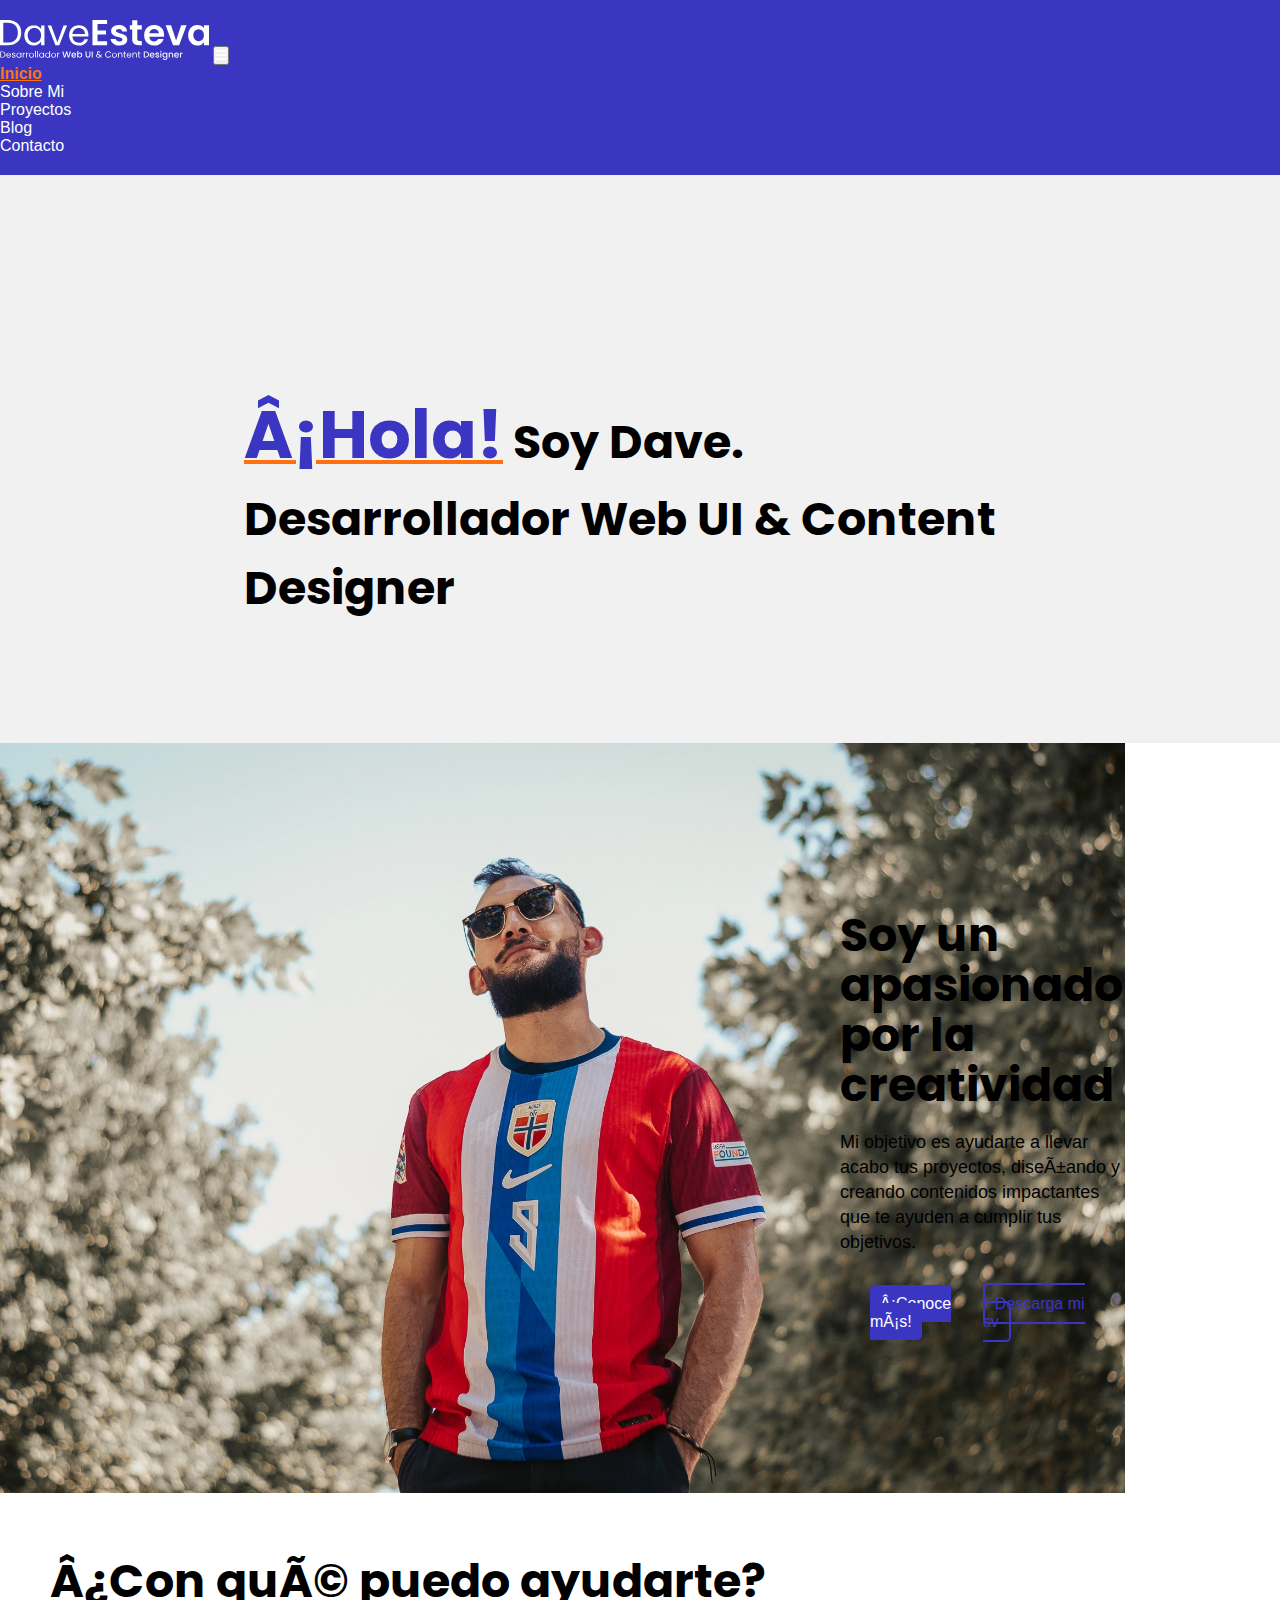
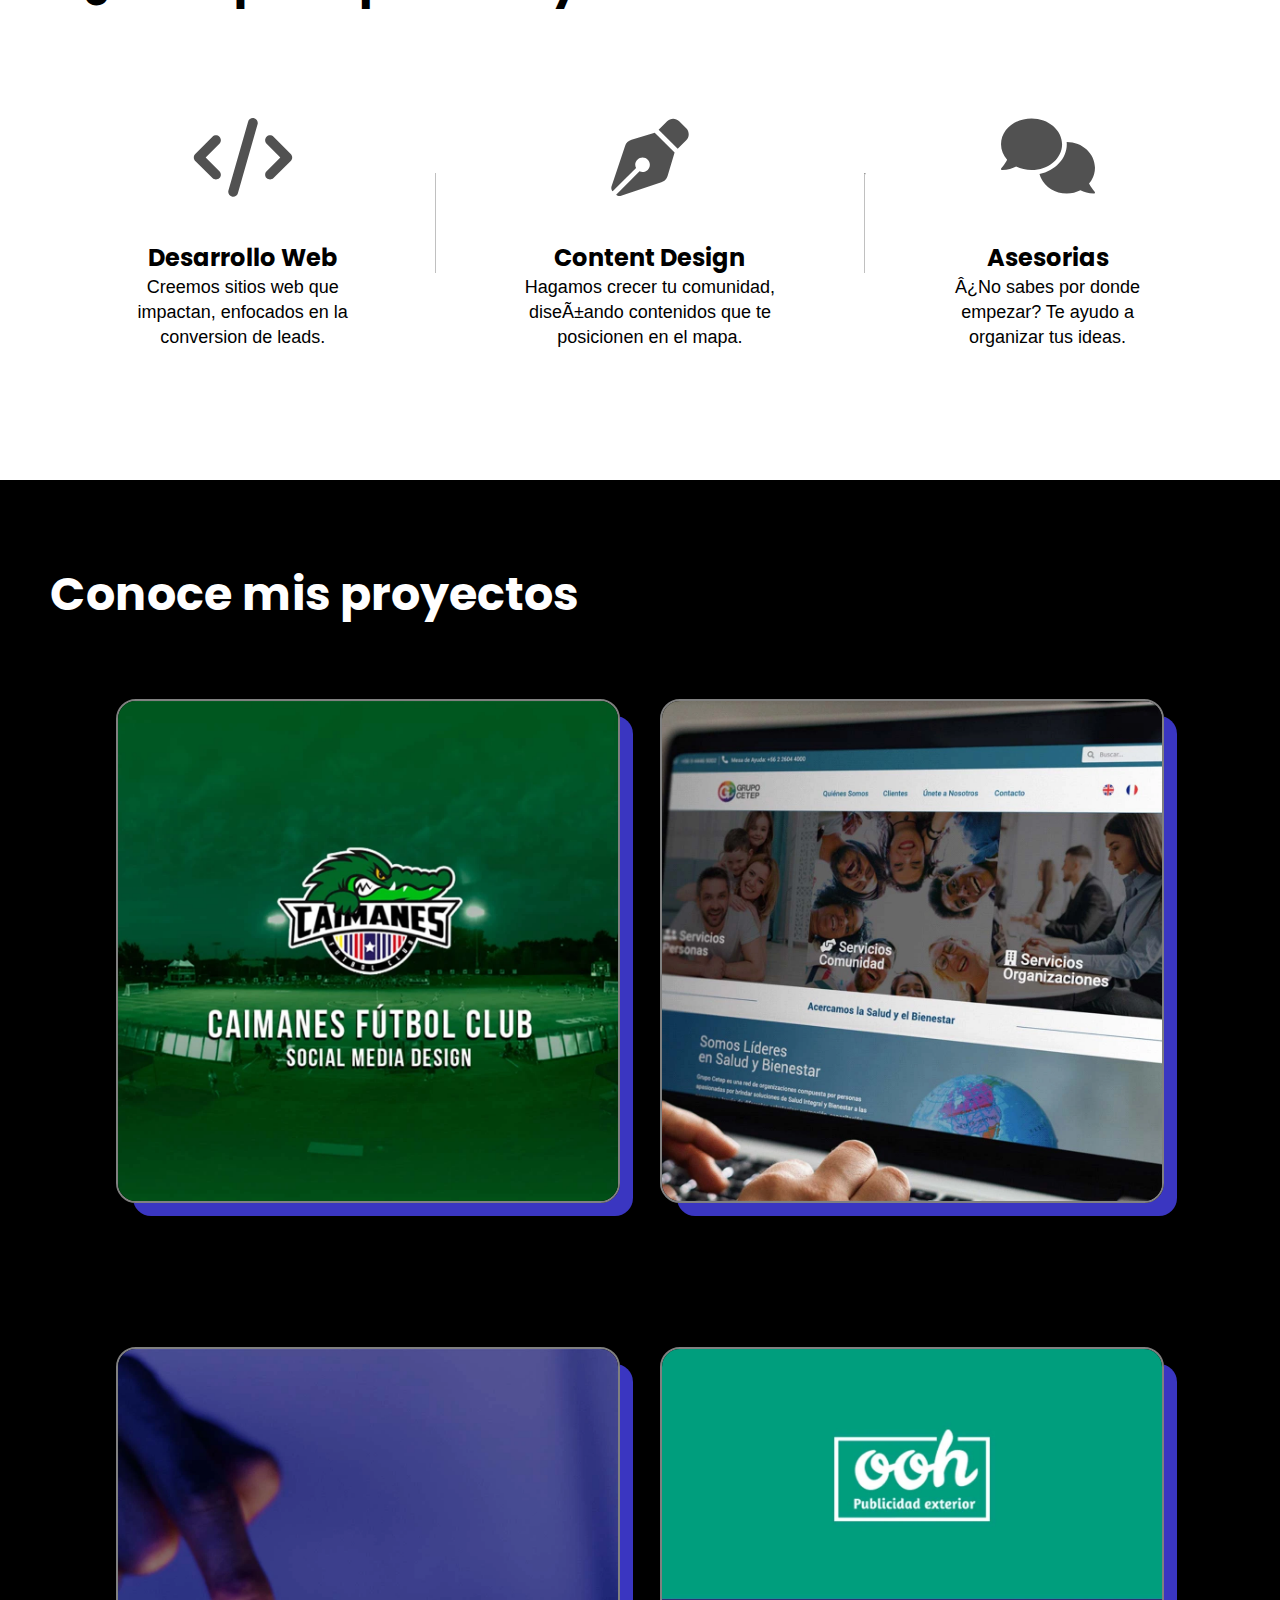
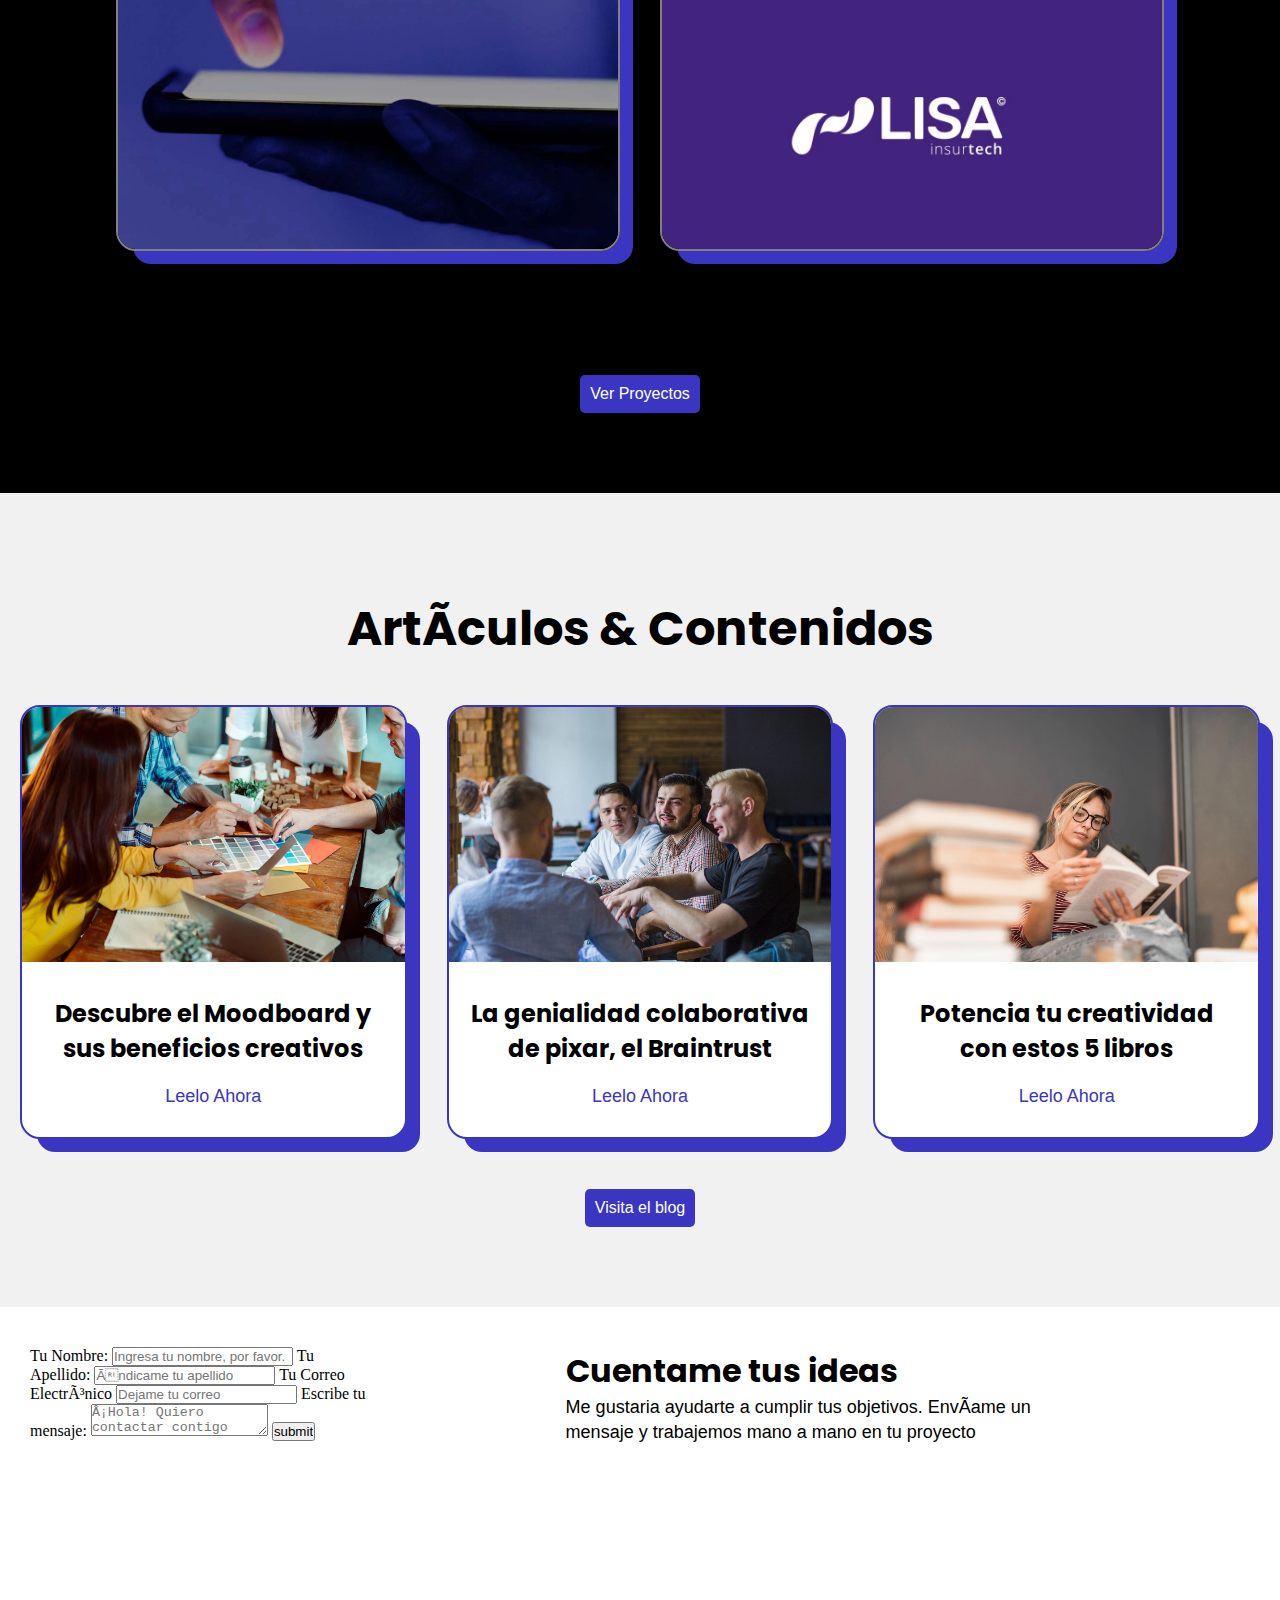
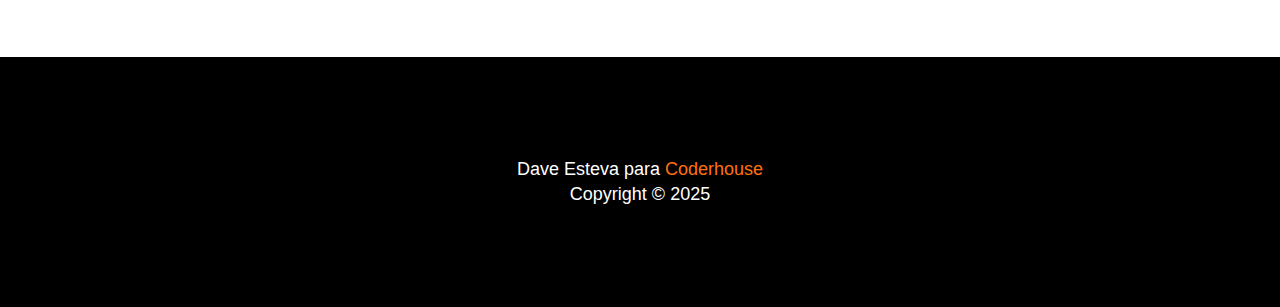
<file: index.html>
<!DOCTYPE html>
<html>
    <head>
        <meta charset="">
        <meta name="viewport" content="width=device-width, initial-scale:=1.0" >

        <!--CSS Styles-->
        <link rel="stylesheet" href="css/styles.css">

        <!--Google Fonts-->

        <!--Poppins, Nunito, Roboto-->
            <style>
                @import url('https://fonts.googleapis.com/css2?family=Nunito:ital,wght@0,200..1000;1,200..1000&family=Poppins:ital,wght@0,100;0,200;0,300;0,400;0,500;0,600;0,700;0,800;0,900;1,100;1,200;1,300;1,400;1,500;1,600;1,700;1,800;1,900&family=Roboto:ital,wght@0,100..900;1,100..900&display=swap');
            </style>


         <!--Bootstrap CDN-->   
        <link href="https://cdn.jsdelivr.net/npm/bootstrap@5.3.5/dist/css/bootstrap.min.css" rel="stylesheet" integrity="sha384-SgOJa3DmI69IUzQ2PVdRZhwQ+dy64/BUtbMJw1MZ8t5HZApcHrRKUc4W0kG879m7" crossorigin="anonymous">
        <link rel="stylesheet" href="https://cdnjs.cloudflare.com/ajax/libs/font-awesome/6.7.2/css/all.min.css">
        <title>Dave Esteva | Desarrollador Web UI & Content Designer</title>
    </head>

    <body>

         <!--Header Section-->

        <header id="header">
            <nav class="navbar navbar-expand-lg header--menu__principal fixed-top">
                <div class="container">
                  <a class="navbar-brand" href="#"><img alt="logo del sitio web" src="icons/02_Logo-Sitio Web_Blanco.svg" height="40px;"></a>
                  <button class="navbar-toggler" type="button" data-bs-toggle="collapse" data-bs-target="#navbarNav" aria-controls="navbarNav" aria-expanded="false" aria-label="Toggle navigation">
                    <!--<span class="navbar-toggler-icon"></span>--><i class="fa-solid fa-bars" style="color: white;"></i>
                  </button>
                  <div class="collapse navbar-collapse justify-content-end" id="navbarNav">
                    <ul class="navbar-nav">
                      <li class="nav-item">
                        <a class="nav-link active" aria-current="page" href="#">Inicio</a>
                      </li>
                      <li class="nav-item">
                        <a class="nav-link" href="pages/about.html">Sobre Mi</a>
                      </li>
                      <li class="nav-item">
                        <a class="nav-link" href="pages/proyectos.html">Proyectos</a>
                      </li>
                      <li class="nav-item">
                        <a class="nav-link" href="pages/blog.html">Blog</a>
                      </li>
                      <li class="nav-item">
                        <a class="nav-link" href="pages/contacto.html">Contacto</a>
                      </li>
                    </ul>
                  </div>
                </div>
              </nav>
        </header>

        <!--Main Section-->

        <main id="main">

         <!--Este es el hero del sitio web-->
         <section id="hero" class="hero-section">
            <h1 class="hero-title">
                <span style="color: #3A36C1; text-decoration: underline; text-decoration-thickness: 4px; font-size: 67px; text-decoration-color: #FF7110;">¡Hola!</span> Soy Dave. 
                <br>
                <span>Desarrollador Web UI & Content Designer</span>
            </h1>
        </section>
        
        <!--Esta es la section About-->

        <section id="about" class="about-section">

            <div class="about-container">
                <!--Contenedor Izquierdo -->
                <div class="left-row-container">
                    <img alt="imagen-david" src="images/00_home-01.webp">
                </div>


                <!--contenedor derecho-->
                <div class="right-row-container">
                    <div class="about-heading"> <h2>Soy un apasionado por la creatividad</h2></div>
                    <div class="about-description"><p>Mi objetivo es ayudarte a llevar acabo tus proyectos, diseñando y creando contenidos impactantes que te ayuden a cumplir tus objetivos.</p></div>

                    
                    <div class="about-button-container">                   
                        <div class="about-button-box">
                            <a id="button" class="primary-button" href="pages/about.html">¡Conoce más!</a>
                        </div>

                        <div class="cv-button-box">
                            <a id="button" class="secondary-button" href="https://drive.google.com/file/d/1M4MjI8285Z6QHwOpfR_gMHdS0HtygoNx/view?usp=sharing" target="_blank">Descarga mi cv</a>
                        </div>
                    </div>
                </div>

            </div>

        </section>

        <!--Esta es la section de servicios-->

        <section id="services" class="services-section">

            <div class="services-heading"><h2>¿Con qué puedo ayudarte?</h2></div>

            <div class="services-container">
                
                <!--Servicio #01-->
                <div class="services-box">
                    <!--Icono del Servicio-->
                    <img alt="icono-desarrollo" src="icons/servicios_iconos-desarrollo.svg">
                    <!--Titulo de Servicio-->
                    <h3>Desarrollo Web</h3>
                    <!--Descripcion del Servicio-->
                    <p>Creemos sitios web que impactan, enfocados en la conversion de leads.</p>
                </div>

                <div id="vertical-divider"></div>

                <!--Servicio #02-->
                <div class="services-box">
                     <!--Icono del Servicio-->
                    <img alt="icono-diseño" src="icons/servicios_iconos-diseno.svg">
                    <!--Titulo de Servicio-->
                    <h3>Content Design</h3>
                    <!--Descripcion del Servicio-->
                    <p>Hagamos crecer tu comunidad, diseñando contenidos que te posicionen en el mapa.</p>
                </div>

                <div id="vertical-divider"><hr class="solid"></div>

                 <!--Servicio #03-->
                <div class="services-box">
                    <!--Icono del Servicio-->
                    <img alt="icono-asesorias" src="icons/servicios_iconos-asesorias.svg">
                    <!--Titulo de Servicio-->
                    <h3>Asesorias</h3>
                    <!--Descripcion del Servicio-->
                    <p>¿No sabes por donde empezar? Te ayudo a organizar tus ideas.</p>
                </div>
            </div>
        
        </section>

        <!--Esta es la section de Proyectos-->

        <section id="projects" class="projects-section">

            <div class="projects-heading"><h2>Conoce mis proyectos</h2></div>
            

            <div class="projects-container">
                <!--Proyecto #01-->

                <div class="projects-container-image">
                    <a href="https://www.behance.net/gallery/102413333/Diseno-Web-Grupo-CETEP" target="_blank"> <img alt="proyecto-caimanes" src="images/00_Portafolio-Caimanes.webp" class="projects-image"></a>
                </div>

                <!--Proyecto #02-->
                <div class="projects-container-image">
                    <a href="https://www.behance.net/gallery/102413333/Diseno-Web-Grupo-CETEP" target="_blank"> <img alt="proyecto-cetep" src="images/00_Portafolio-CETEP.webp"></a>
                </div>

                <!--Proyecto #03-->
                <div class="projects-container-image">
                    <a href="https://www.behance.net/gallery/158636797/Diseno-de-Social-Media-LISA-Insurtech" target="_blank"><img alt="social media" src="images/00_Portafolio-LISA-Social_Media.webp"></a>
                </div>

                <!--Proyecto #04-->
                <div class="projects-container-image">
                  <a href="https://www.behance.net/gallery/159223961/Publicidad-de-Exteriores-LISA-OOH" target="_blank"><img alt="proyecto-ooh publicidad" src="images/00_Portafolio-LISA-OOH_Publicidad.webp"></a>
                </div>
             </div>

             <div class="projects-button">
                <a class="primary-button" href="pages/proyectos.html">Ver Proyectos</a>
             </div>

        </section>

        <!--Este es el blog del proyecto-->

        <section id="blog" class="blog-section">
            <div class="blog-heading">
               <h2>Artículos & Contenidos</h2>
            </div>

            <!--Contenedor de Cajas de Blog-->

            <div class="blog-box-container">
                <div class="blog-box">
                    <!--Blog Image-->
                    <div class="blog-img"><img alt="blog image 01" src="images/01_Blog-Articulo_01.webp"></div>
                    <!--Blog Title-->                   
                    <div class="blog-article-title"><h3>Descubre el Moodboard y sus beneficios creativos</h3></div> 
                    <!--Blog Link-->
                    <div class="blog-article-link"><a href="#">Leelo Ahora</a></div>
                </div>

                <div class="blog-box">
                    <!--Blog Image-->
                    <div class="blog-img"><img alt="blog image 01" src="images/01_Blog-Articulo_02.webp"></div>
                    <!--Blog Title-->                   
                    <div class="blog-article-title"><h3>La genialidad colaborativa de pixar, el Braintrust</h3></div> 
                    <!--Blog Link-->
                    <div class="blog-article-link"><a href="#">Leelo Ahora</a></div>
                </div>
                
                <div class="blog-box">
                    <!--Blog Image-->
                    <div class="blog-img"><img alt="blog image 01" src="images/01_Blog-Articulo_03.webp"></div>
                    <!--Blog Title-->                   
                    <div class="blog-article-title"><h3>Potencia tu creatividad con estos 5 libros</h3></div> 
                    <!--Blog Link-->
                    <div class="blog-article-link"><a href="#">Leelo Ahora</a></div>
                </div>
            </div>

            <div class="blog-button">
                <a id="button" class="primary-button" href="pages/blog.html">Visita el blog</a>
            </div>
        </section>

        <!--Esta es la seccion de contácto-->

        <section id="contacto">
            <div class="contact-form-section">

                <div class="left-row-container">
                    
                    <div class="form-container">
                    <form action="">
                        <label for="nombre">Tu Nombre:</label>
                        <input type="text" id="nombre" placeholder="Ingresa tu nombre, por favor.">
                        <label for="apellido">Tu Apellido:</label>
                        <input type="text" id=apellido" placeholder="Índicame tu apellido">
                        <label for="correo">Tu Correo Electrónico</label>
                        <input type="email" id="correo" placeholder="Dejame tu correo">
                        <label for="mensaje">Escribe tu mensaje:</label>
                        <textarea id="mensaje" name="mensaje" placeholder="¡Hola! Quiero contactar contigo"></textarea>
                        <input type="submit" value="submit">
                    </form>
                    </div>
                </div>

                <div class="right-row-container">

                    <h2>Cuentame tus ideas</h2>
                    <p>Me gustaria ayudarte a cumplir tus objetivos. Envíame un mensaje y trabajemos mano a mano en tu proyecto</p>
                </div>

            </div>

        </section>
        
        </main>
        <!--Footer Section-->

        <footer id="footer">
            <p>Dave Esteva para <a href="https://coderhouse.cl/" target="_blank">Coderhouse</a>
                <br>
                Copyright &copy 2025
            </p>
        </footer>

        <!--Bootstrap JS-->
        <script src="https://cdn.jsdelivr.net/npm/bootstrap@5.3.5/dist/js/bootstrap.bundle.min.js" integrity="sha384-k6d4wzSIapyDyv1kpU366/PK5hCdSbCRGRCMv+eplOQJWyd1fbcAu9OCUj5zNLiq" crossorigin="anonymous"></script>
    </body>
</html>
</file>
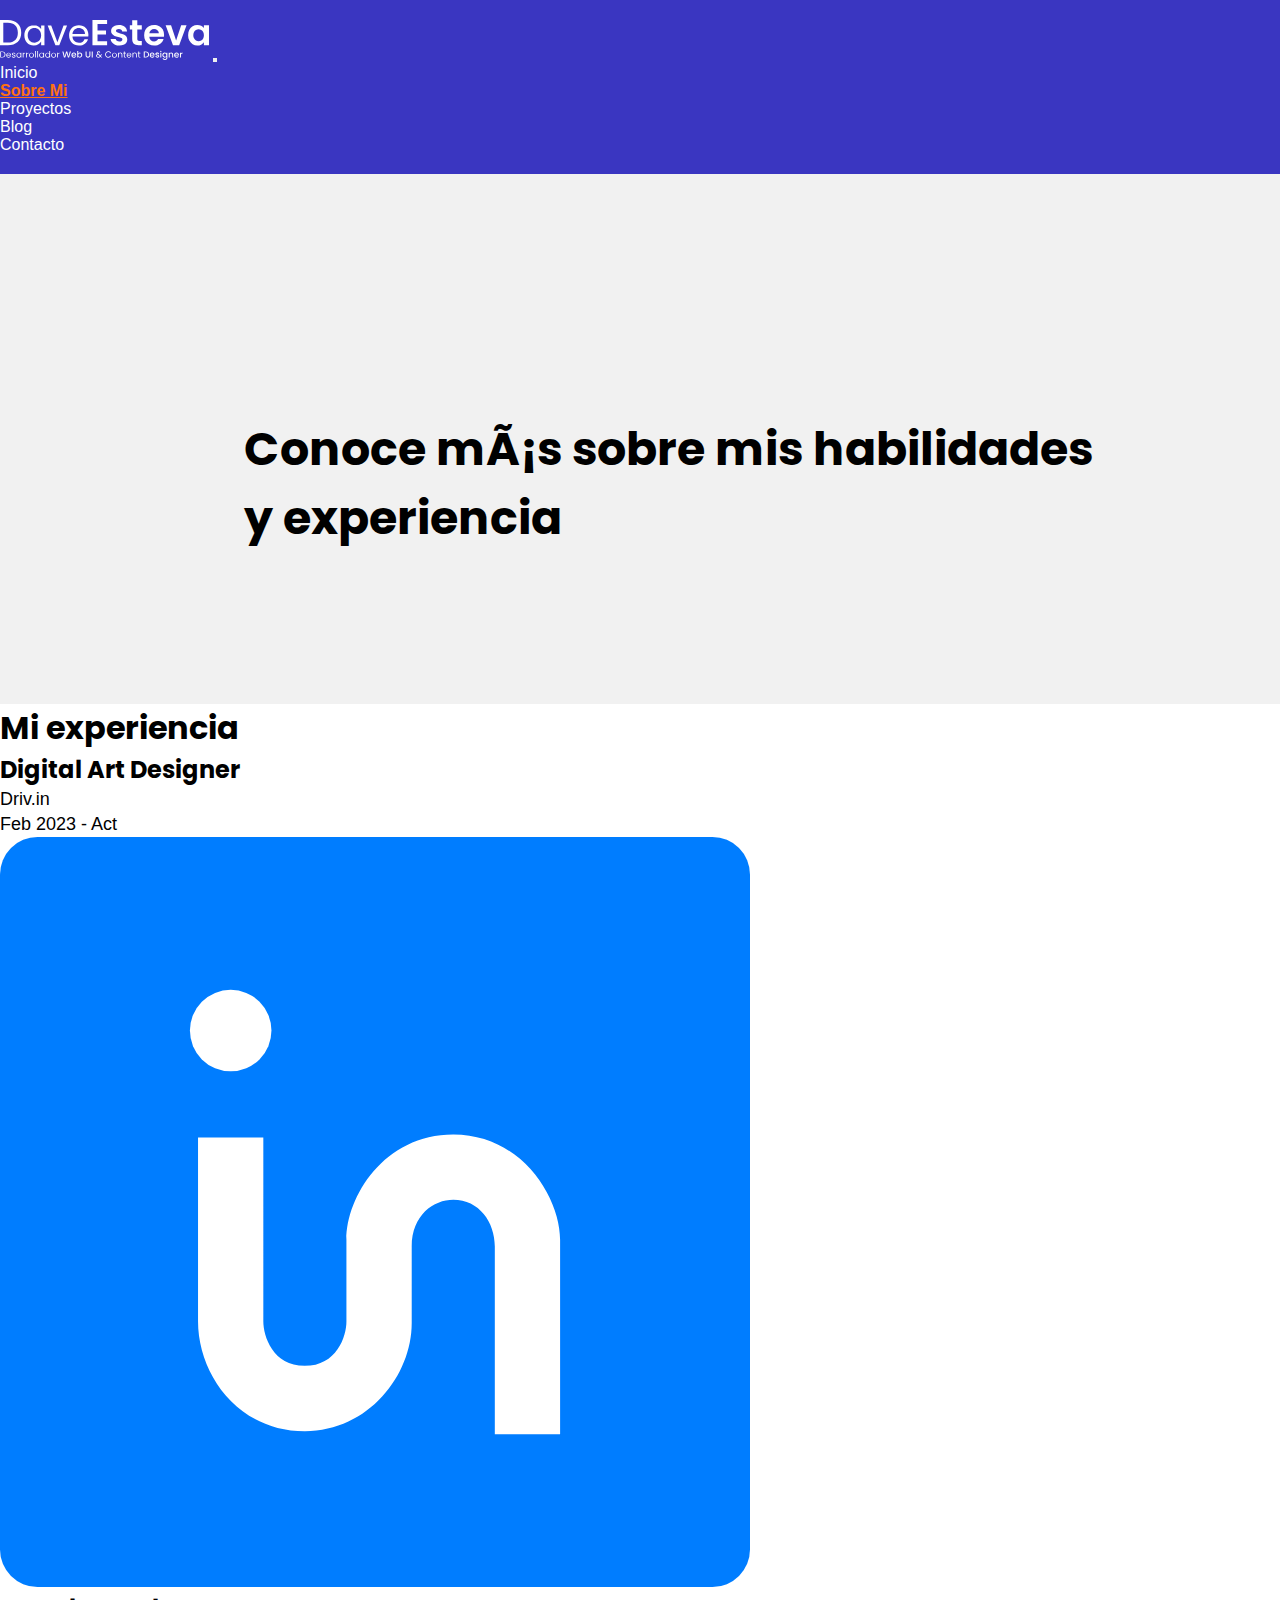
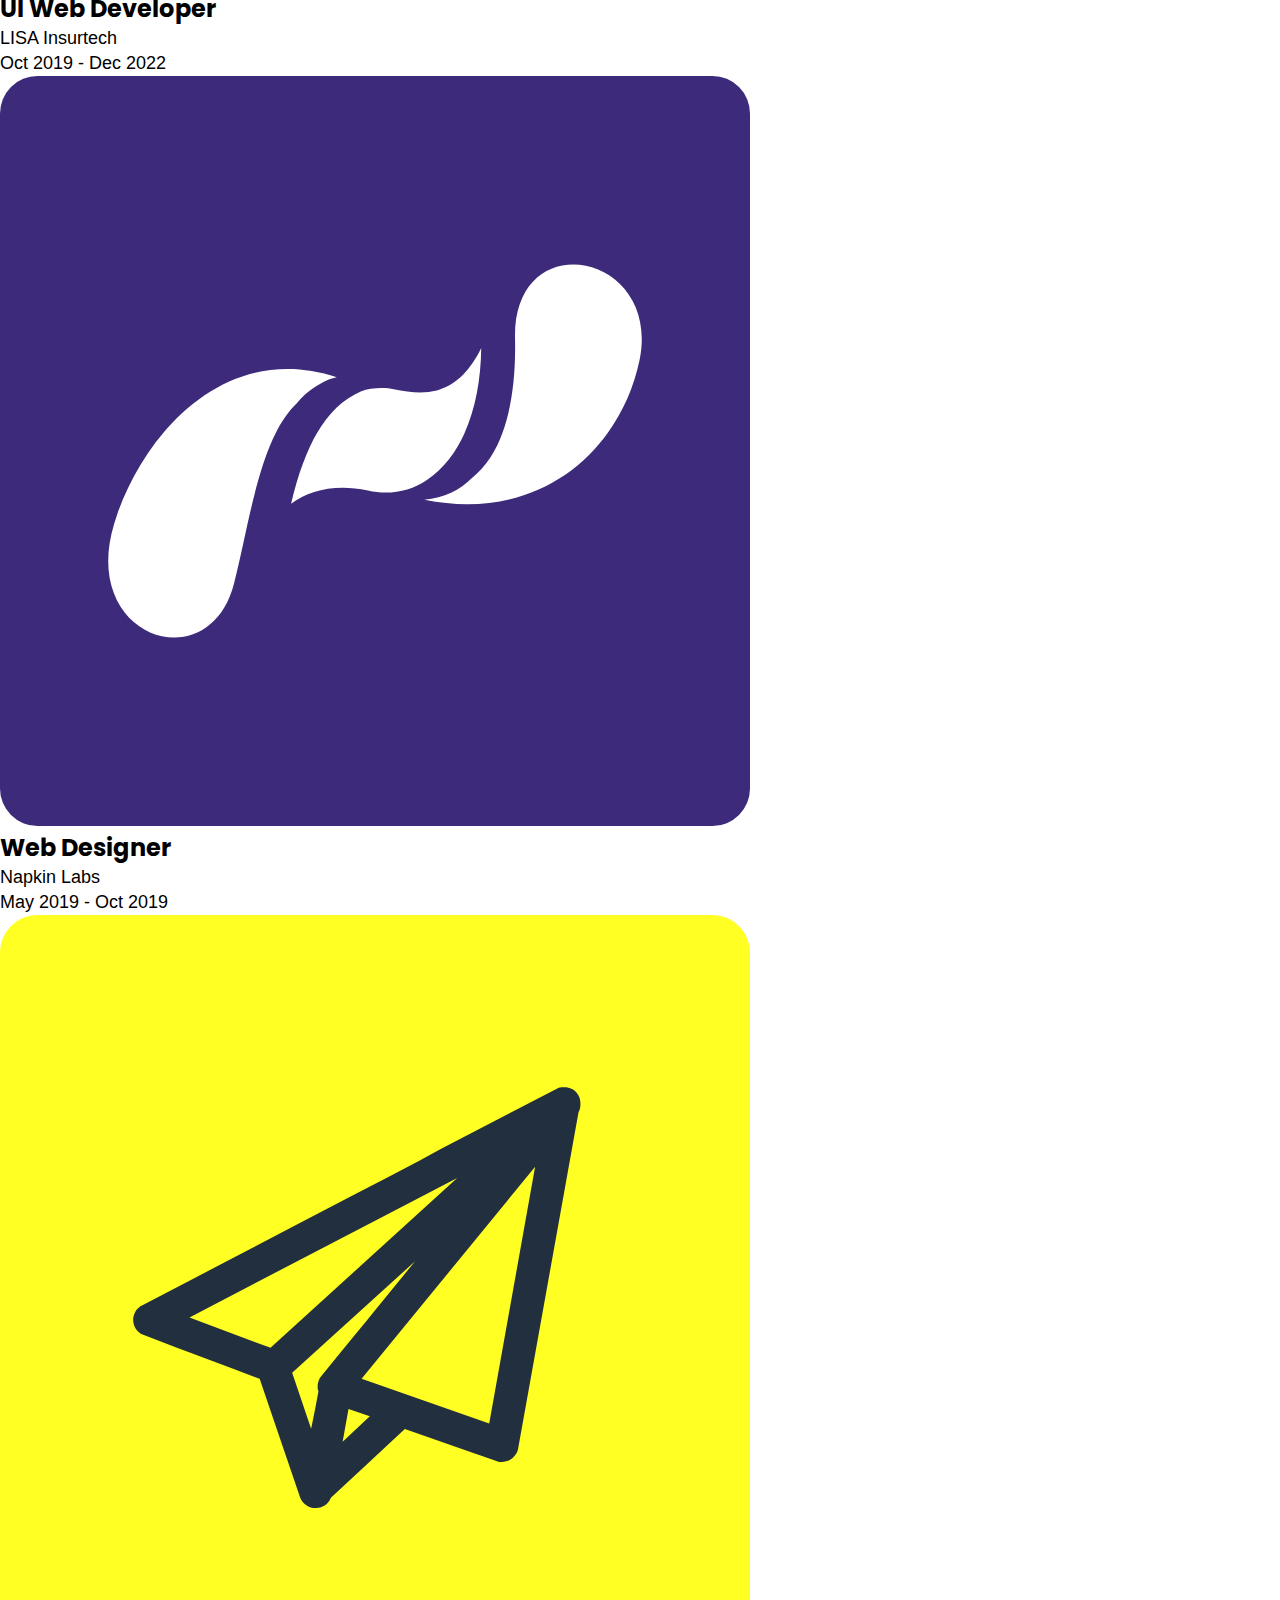
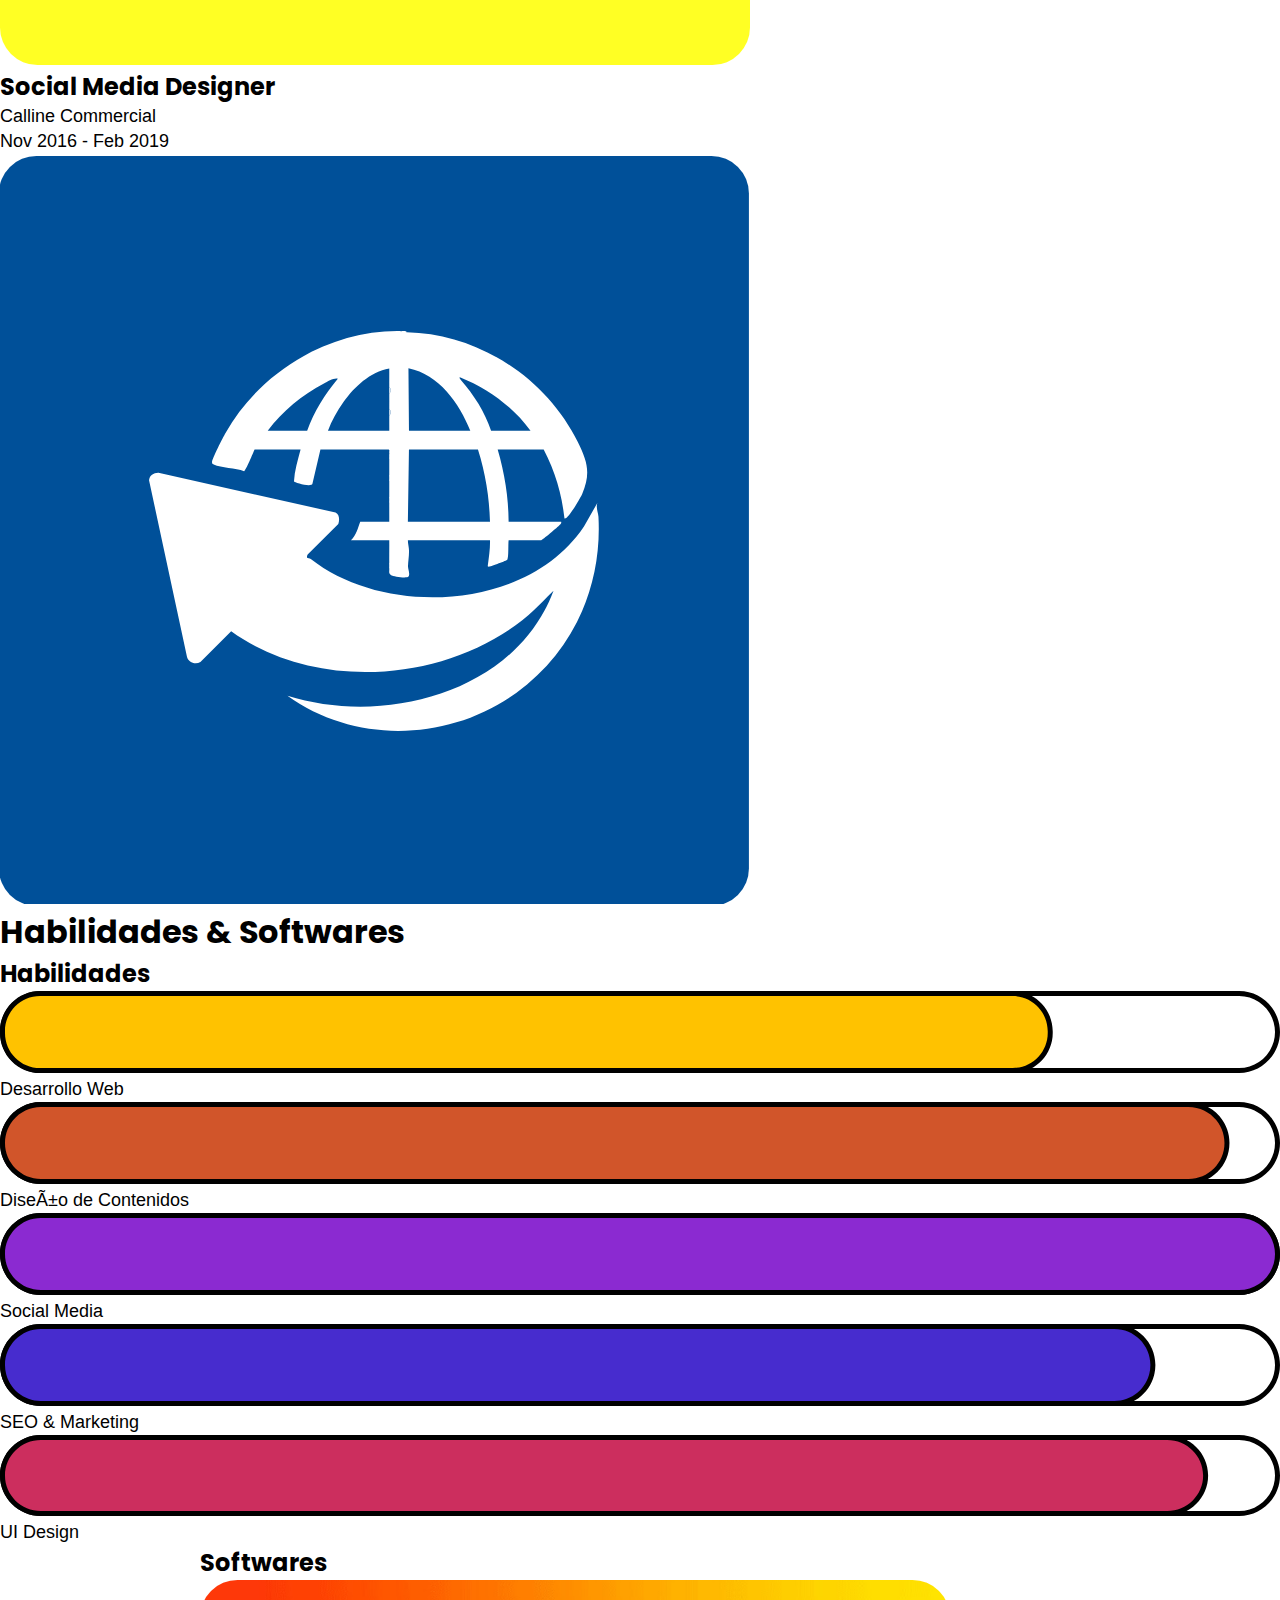
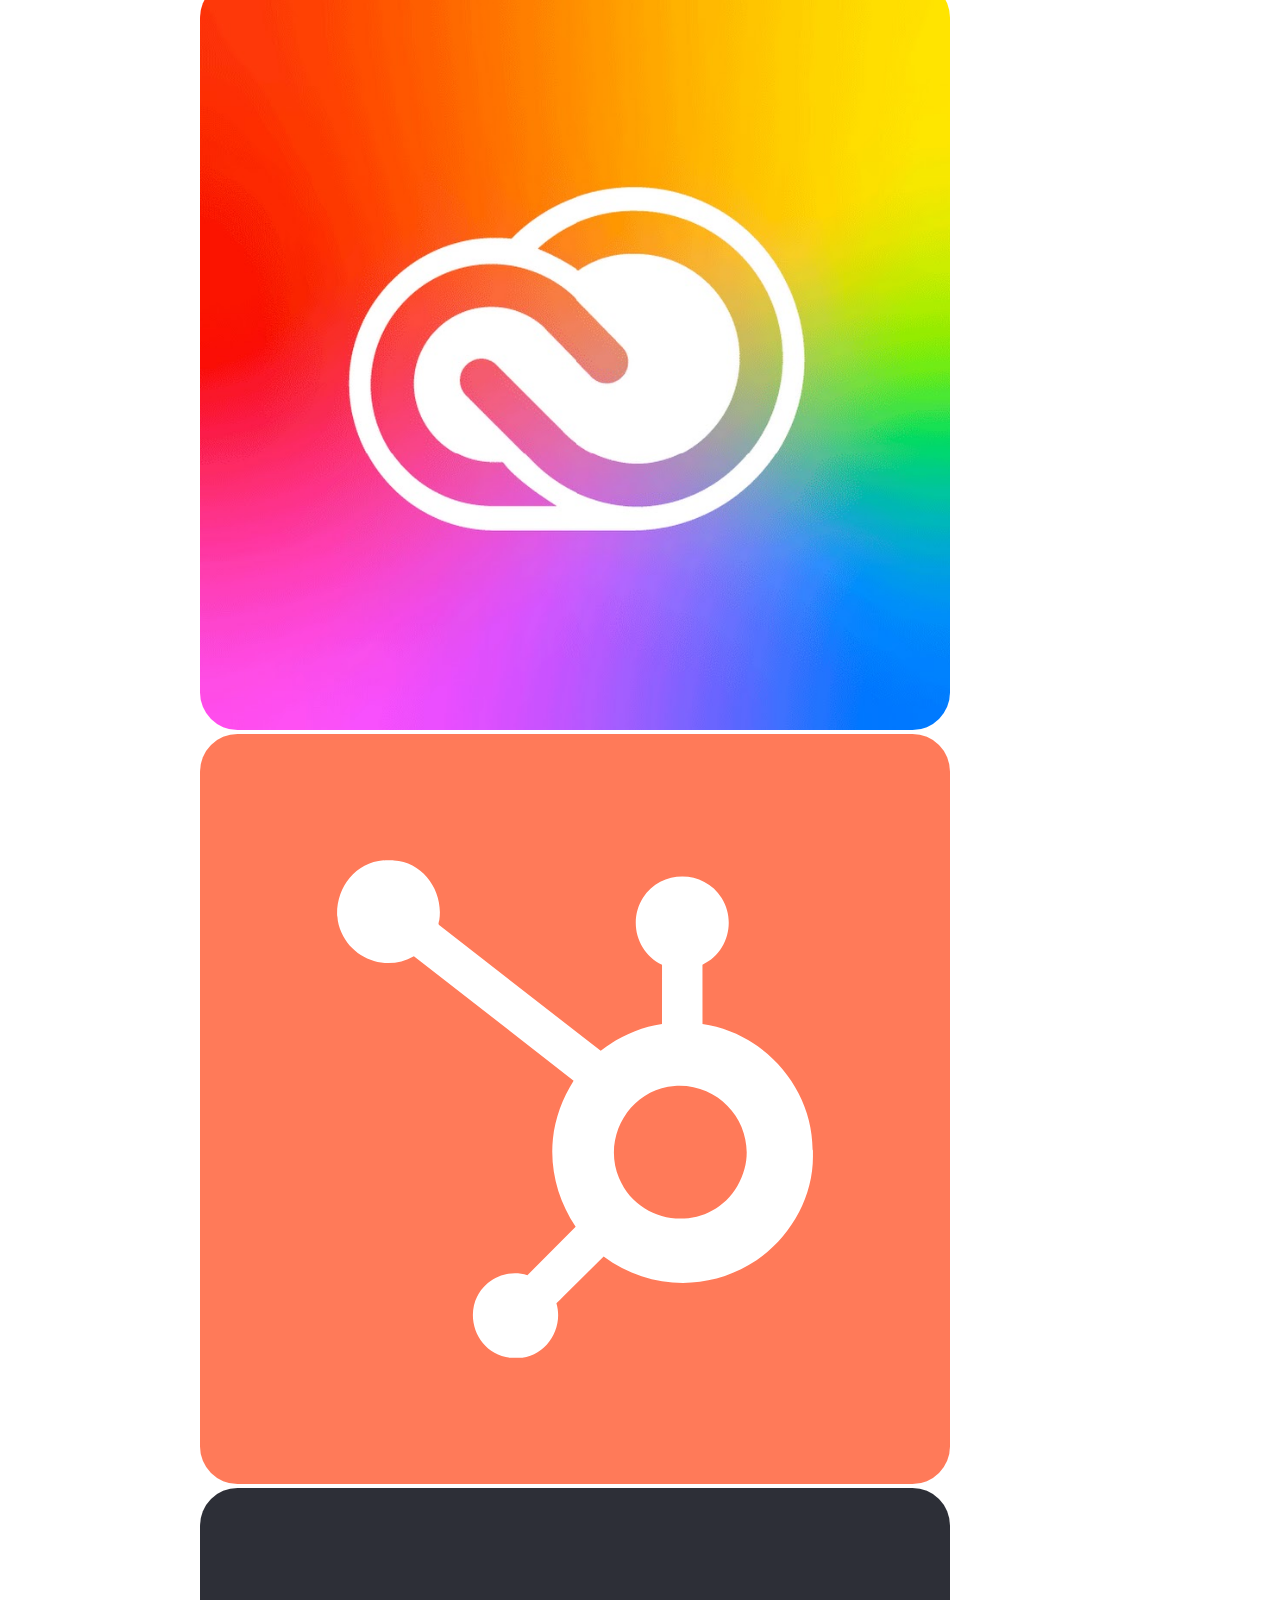
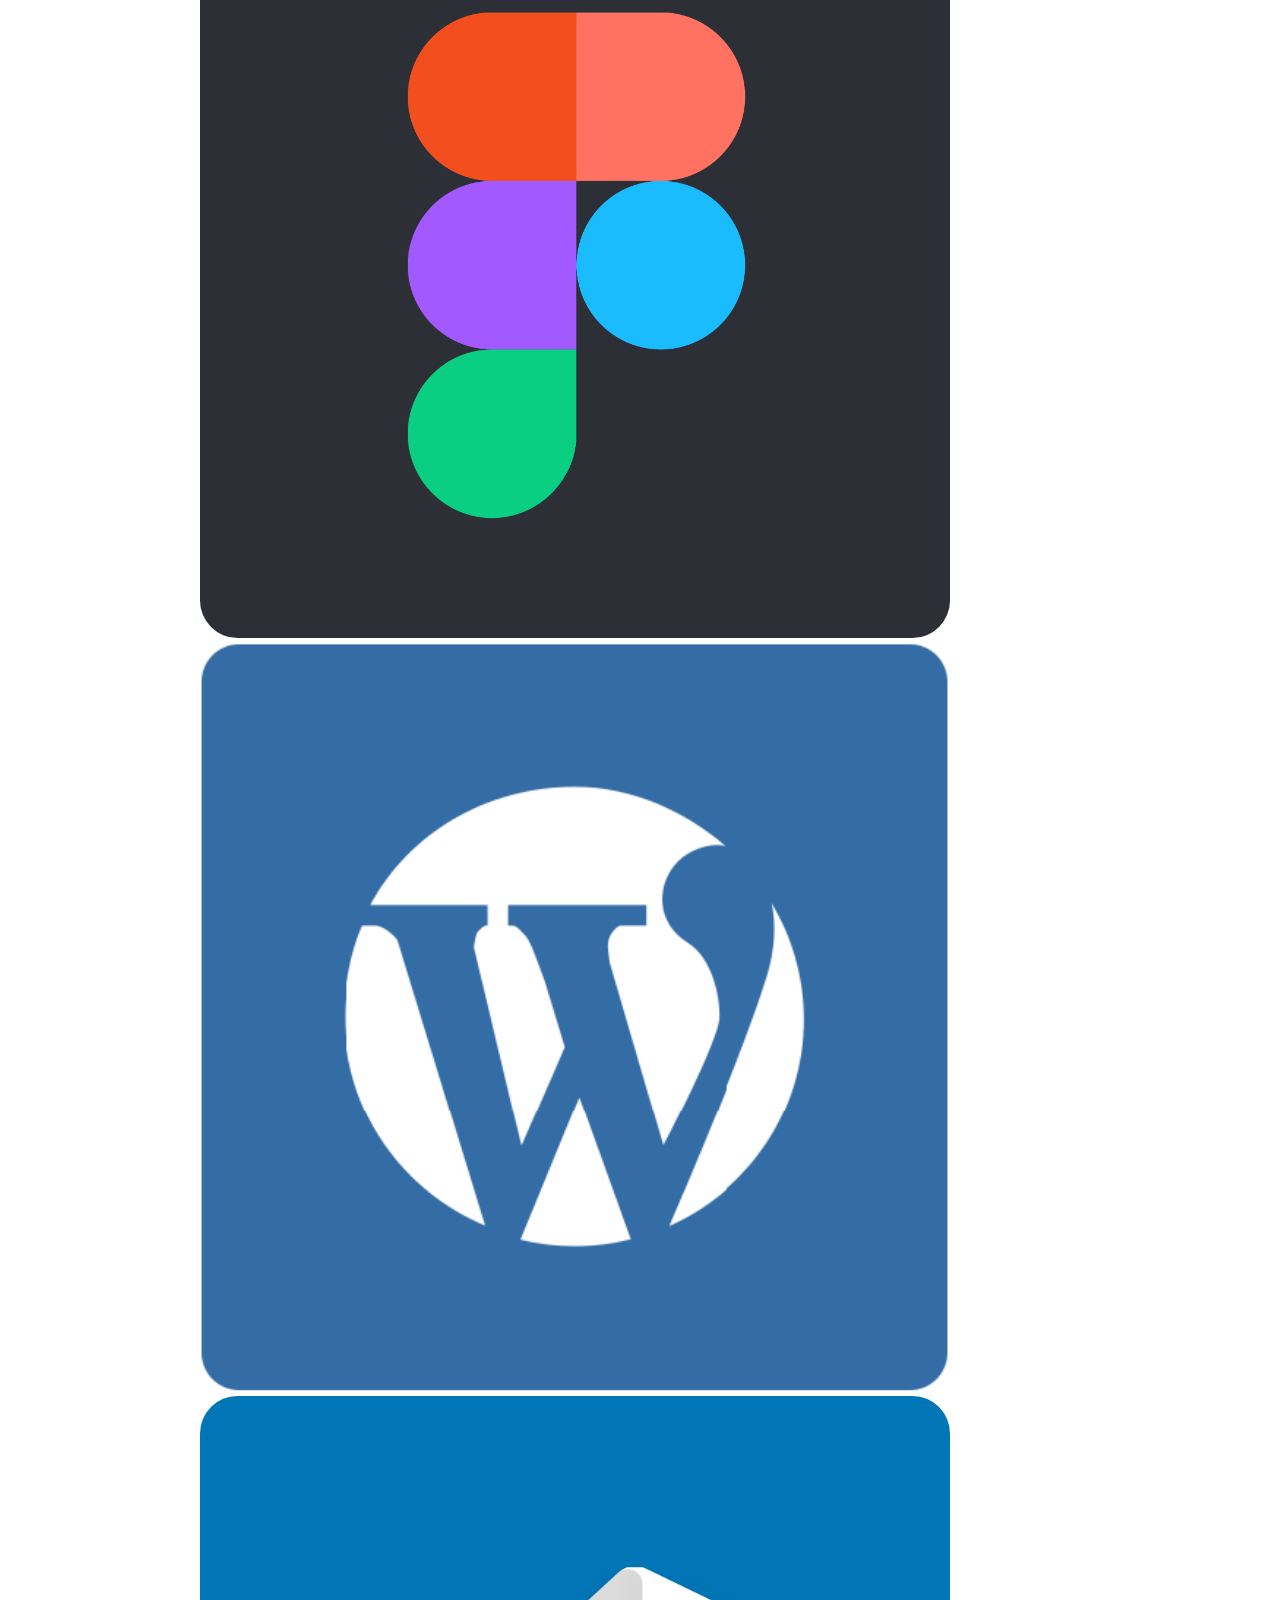
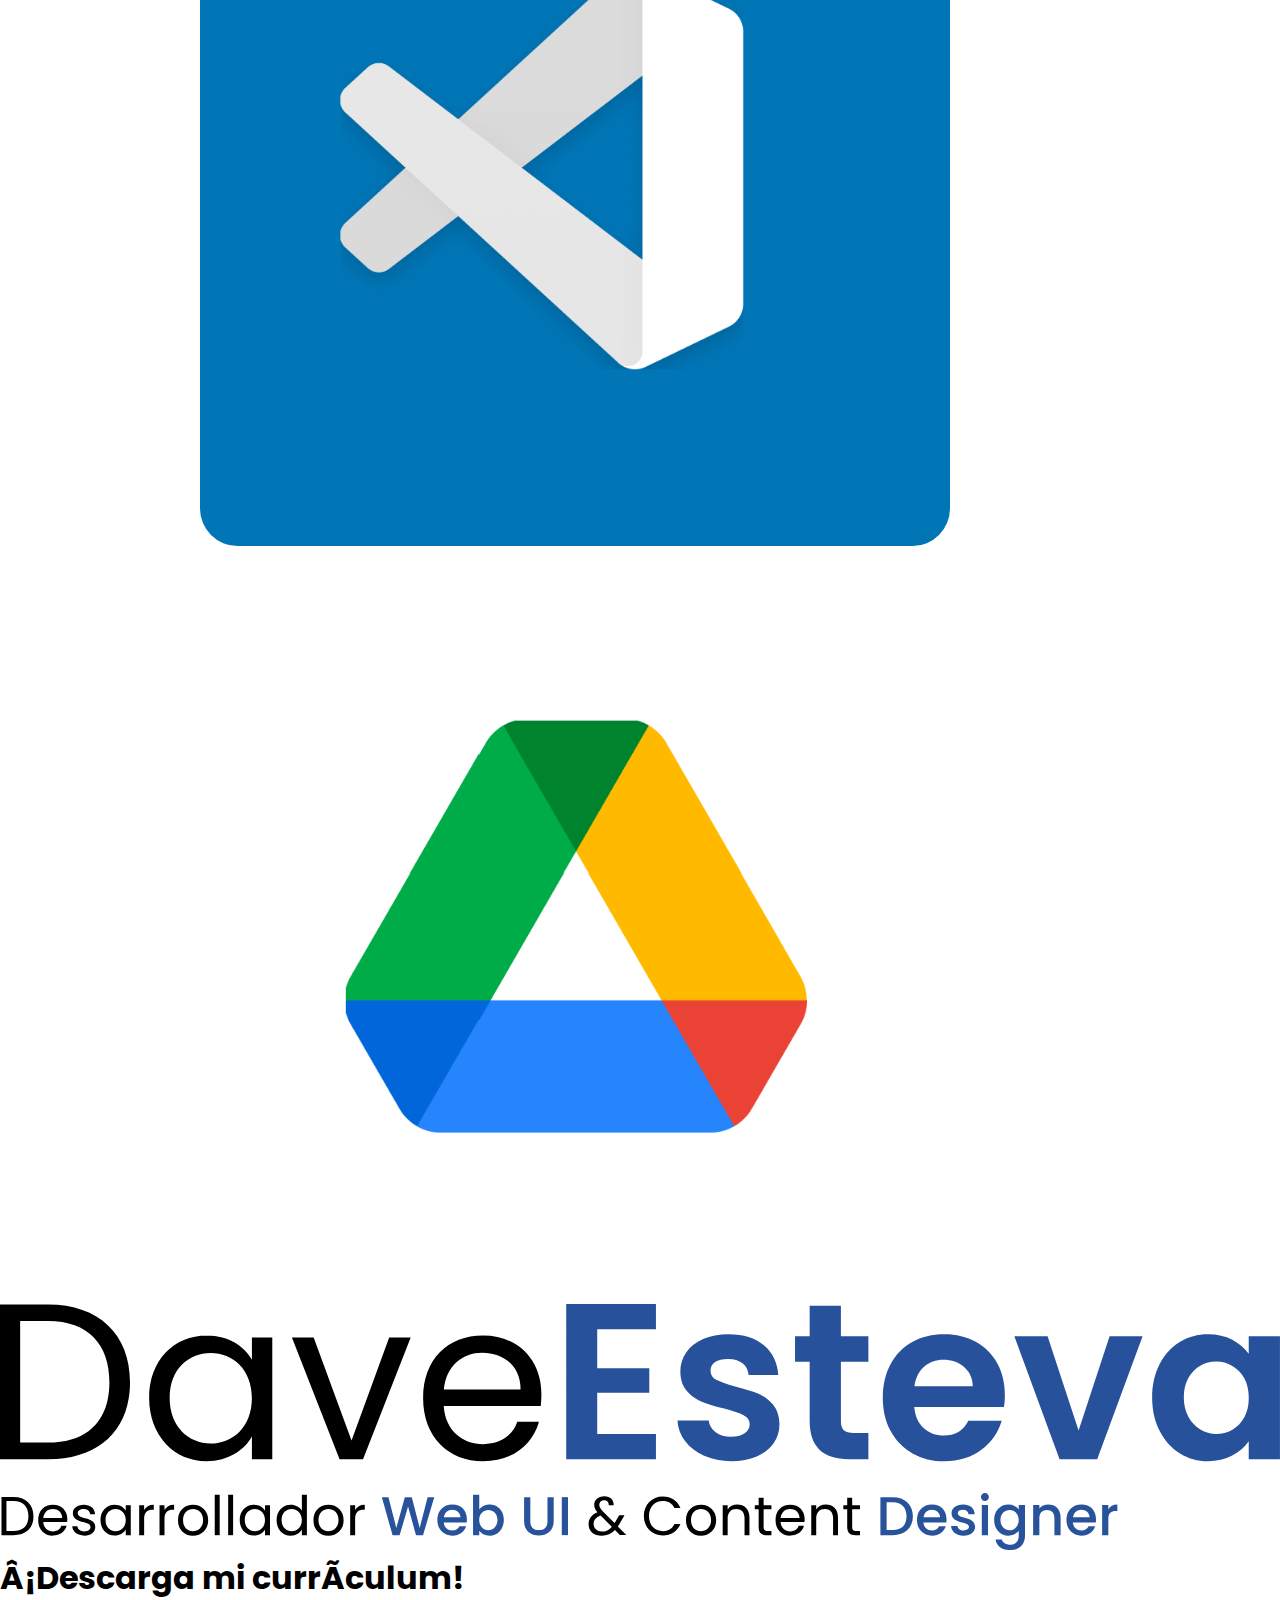
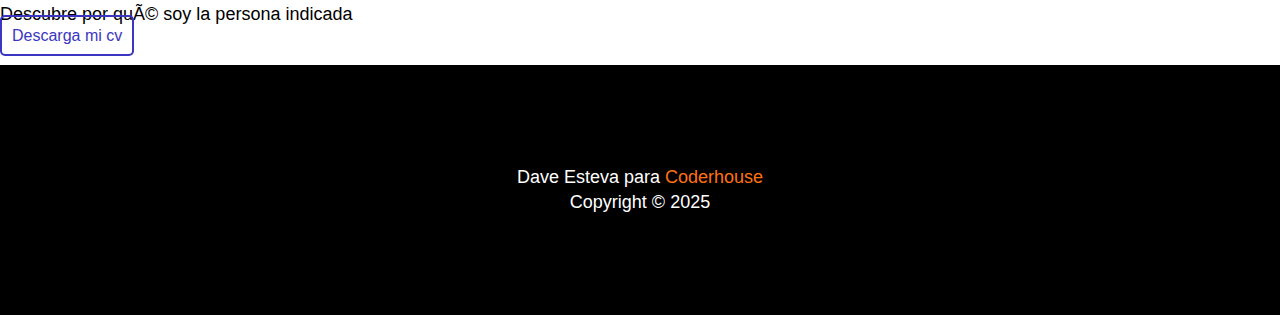
<file: pages/about.html>
<!DOCTYPE html>
<html>
    <head>
        <meta charset="">
        <meta name="viewport" content="width=device-width, initial-scale:=1.0" >

        <!--CSS Styles-->
        <link rel="stylesheet" href="../css/styles.css">

        <!--Google Fonts-->

        <!--Poppins, Nunito, Roboto-->
        <style>
            @import url('https://fonts.googleapis.com/css2?family=Nunito:ital,wght@0,200..1000;1,200..1000&family=Poppins:ital,wght@0,100;0,200;0,300;0,400;0,500;0,600;0,700;0,800;0,900;1,100;1,200;1,300;1,400;1,500;1,600;1,700;1,800;1,900&family=Roboto:ital,wght@0,100..900;1,100..900&display=swap');
        </style>

         <!--Bootstrap CDN-->   
         <link href="https://cdn.jsdelivr.net/npm/bootstrap@5.3.5/dist/css/bootstrap.min.css" rel="stylesheet" integrity="sha384-SgOJa3DmI69IUzQ2PVdRZhwQ+dy64/BUtbMJw1MZ8t5HZApcHrRKUc4W0kG879m7" crossorigin="anonymous">

        <!--Titulo del Sitio-->
        <title>Sobre Mi | Dave Esteva | Desarrollador Web UI & Content Designer</title>
    </head>

    <body>

         <!--Header Section-->

         <header id="header">
            <nav class="navbar navbar-expand-lg header--menu__principal">
                <div class="container">
                  <a class="navbar-brand" href="../index.html"><img alt="logo del sitio web" src="../icons/02_Logo-Sitio Web_Blanco.svg" height="40px;"></a>
                  <button class="navbar-toggler" type="button" data-bs-toggle="collapse" data-bs-target="#navbarNav" aria-controls="navbarNav" aria-expanded="false" aria-label="Toggle navigation">
                    <!--<span class="navbar-toggler-icon"></span>--><i class="fa-solid fa-bars" style="color: white;"></i>
                  </button>
                  <div class="collapse navbar-collapse justify-content-end" id="navbarNav">
                    <ul class="navbar-nav">
                      <li class="nav-item">
                        <a class="nav-link" href="../index.html">Inicio</a>
                      </li>
                      <li class="nav-item">
                        <a class="nav-link active" aria-current="page" href="#">Sobre Mi</a>
                      </li>
                      <li class="nav-item">
                        <a class="nav-link" href="proyectos.html">Proyectos</a>
                      </li>
                      <li class="nav-item">
                        <a class="nav-link" href="blog.html">Blog</a>
                      </li>
                      <li class="nav-item">
                        <a class="nav-link" href="contacto.html">Contacto</a>
                      </li>
                    </ul>
                  </div>
                </div>
              </nav>
        </header>
        <!--Main Section-->

        <main id="main">

        <section id="hero" class="hero-section">
            <h1 class="hero-title">
                <span style="text-align: center;">Conoce más sobre mis habilidades<br>y experiencia</span>
            </h1>
        </section>  

        <!--Experiencia en About-->

        <section id="experiencia" class="experiencia-section">

            <!--Titulo de Experiencia-->

            <div class="experiencia-title"><h2>Mi experiencia</h2></div>

            <!--Contenedores de Experencia-->

            <div class="experiencia-container">

                <!--Boxes de Experiencia-->

                <!--Box de Experiencia DRIVIN-->

                <div class="experiencia-container-box">
                    <div class="experiencia-cargo"><h3>Digital Art Designer</h3></div>
                    <div class="experiencia-empresa"><p>Driv.in</p></div>
                    <div class="experiencia-tiempo"><p>Feb 2023 - Act</p></div>
                    <div class="experiencia-logo-empresa"><img alt="logo de drivin" src="../icons/experiencia_iconos_drivin.svg"></div>
                </div>

                <!--Box de Experiencia DRIVIN-->

                <div class="experiencia-container-box">
                    <div class="experiencia-cargo"><h3>UI Web Developer</h3></div>
                    <div class="experiencia-empresa"><p>LISA Insurtech</p></div>
                    <div class="experiencia-tiempo"><p>Oct 2019 - Dec 2022</p></div>
                    <div class="experiencia-logo-empresa"><img alt="logo de LISA Insurtech" src="../icons/experiencia_iconos_lisa-insurtech.svg"></div>
                </div>

                <!--Box de Experiencia Napkin Labs-->

                <div class="experiencia-container-box">
                    <div class="experiencia-cargo"><h3>Web Designer</h3></div>
                    <div class="experiencia-empresa"><p>Napkin Labs</p></div>
                    <div class="experiencia-tiempo"><p>May 2019 - Oct 2019</p></div>
                    <div class="experiencia-logo-empresa"><img alt="logo de Napkin Labs" src="../icons/experiencia_iconos-napkin_labs.svg"></div>
                </div>
                
                <!--Box de Experiencia Calline-->

                <div class="experiencia-container-box">
                    <div class="experiencia-cargo"><h3>Social Media Designer</h3></div>
                    <div class="experiencia-empresa"><p>Calline Commercial</p></div>
                    <div class="experiencia-tiempo"><p>Nov 2016 - Feb 2019</p></div>
                    <div class="experiencia-logo-empresa"><img alt="logo de Calline" src="../icons/experiencia_iconos-calline.svg"></div>
                </div>
            </div>


        </section>

        <!--Habilidades about-->

        <section id="habilidades" class="habilidades-section">

            <!--Titulo de Habilidades y softwares-->
            <div class="habilidades-title"><h2>Habilidades & Softwares</h2></div>

            <!--Contenedor de habilidades y softwares-->

            <div class="habilidades-container">

                <!-- Contenedor izquierdo de Habilidades-->
                <div class="left-row-container">

                    <!-- Titulo de Contenedor izquierdo de Habilidades-->
                    <div class="habilidades-container-title"><h3>Habilidades</h3></div>

                    <!--Primera Habilidad-->
                    <div class="progreso-habilidad"><img alt="barra de habilidad desarrollo web" src="../icons/01_habilidad_01.svg"></div>
                    <div class="nombre-habilidad"><p>Desarrollo Web</p></div>
                    
                    <!--Segunda Habilidad-->
                    <div class="progreso-habilidad"><img alt="barra de habilidad diseño de contenidos" src="../icons/01_habilidad_02.svg"></div>
                    <div class="nombre-habilidad"><p>Diseño de Contenidos</p></div>

                    <!--Terce Habilidad-->
                    <div class="progreso-habilidad"><img alt="barra de habilidad social media" src="../icons/01_habilidad_03.svg"></div>
                    <div class="nombre-habilidad"><p>Social Media</p></div>

                    <!--Cuarta Habilidad-->
                    <div class="progreso-habilidad"><img alt="barra de habilidad SEO & Marketing" src="../icons/01_habilidad_04.svg"></div>
                    <div class="nombre-habilidad"><p>SEO & Marketing</p></div>

                    <!--Quinta Habilidad-->
                    <div class="progreso-habilidad"><img alt="barra de habilidad Diseño UI" src="../icons/01_habilidad_05.svg"></div>
                    <div class="nombre-habilidad"><p>UI Design</p></div>
                    
                </div>

                <!--Contenedor derecho de habilidades-->
                <div class="right-row-container">
                    <!--Titulo del contenedor derecho de habilidades-->
                    <div class="habilidades-container-title"><h3>Softwares</h3></div>
                    
                    <!--Iconos de Softwares-->
                    <div class="icono-habilidades"><img alt="logo de adobe creative cloud" src="../icons/habilidades_iconos-adobe.svg"></div>
                    <div class="icono-habilidades"><img alt="logo de hubspot cms & crm" src="../icons/habilidades_iconos-hubspot.svg"></div>
                    <div class="icono-habilidades"><img alt="logo de figma" src="../icons/habilidades_iconos-figma.svg"></div>
                    <div class="icono-habilidades"><img alt="logo de wordpress" src="../icons/habilidades_iconos-wordpress.svg"></div>
                    <div class="icono-habilidades"><img alt="logo de vs code" src="../icons/habilidades_iconos-vscode.svg"></div>
                    <div class="icono-habilidades"><img alt="logo de google drive" src="../icons/habilidades_iconos-gdrive.svg"></div>
                    
                </div>


            </div>

        </section>

        <!--call to action about-->

        <section id="call-to-action" class="call-to-action-section">
            <div class="call-to-action-container">
                <div class="call-to-action-logo">
                    <img alt="logo de david esteva" src="../icons/01_Logo-Sitio Web.svg">
                </div>
                <div class="call-to-action-title">
                    <h2>¡Descarga mi currículum!</h2>
                </div>
                <div class="call-to-action-description"><p>Descubre por qué soy la persona indicada</p></div>

                <div class="about-cv-button-container">
                    <a id="button" class="secondary-button" href="">Descarga mi cv</a>
                </div>
            </div>
        </section>


        </main>


        <!--Footer Section-->
        
        <footer id="footer">
            <p>Dave Esteva para <a href="https://coderhouse.cl/" target="_blank">Coderhouse</a>
                <br>
                Copyright &copy 2025
            </p>
        </footer>

        <!--Bootstrap JS-->
        <script src="https://cdn.jsdelivr.net/npm/bootstrap@5.3.5/dist/js/bootstrap.bundle.min.js" integrity="sha384-k6d4wzSIapyDyv1kpU366/PK5hCdSbCRGRCMv+eplOQJWyd1fbcAu9OCUj5zNLiq" crossorigin="anonymous"></script>
    </body>
</html>
</file>
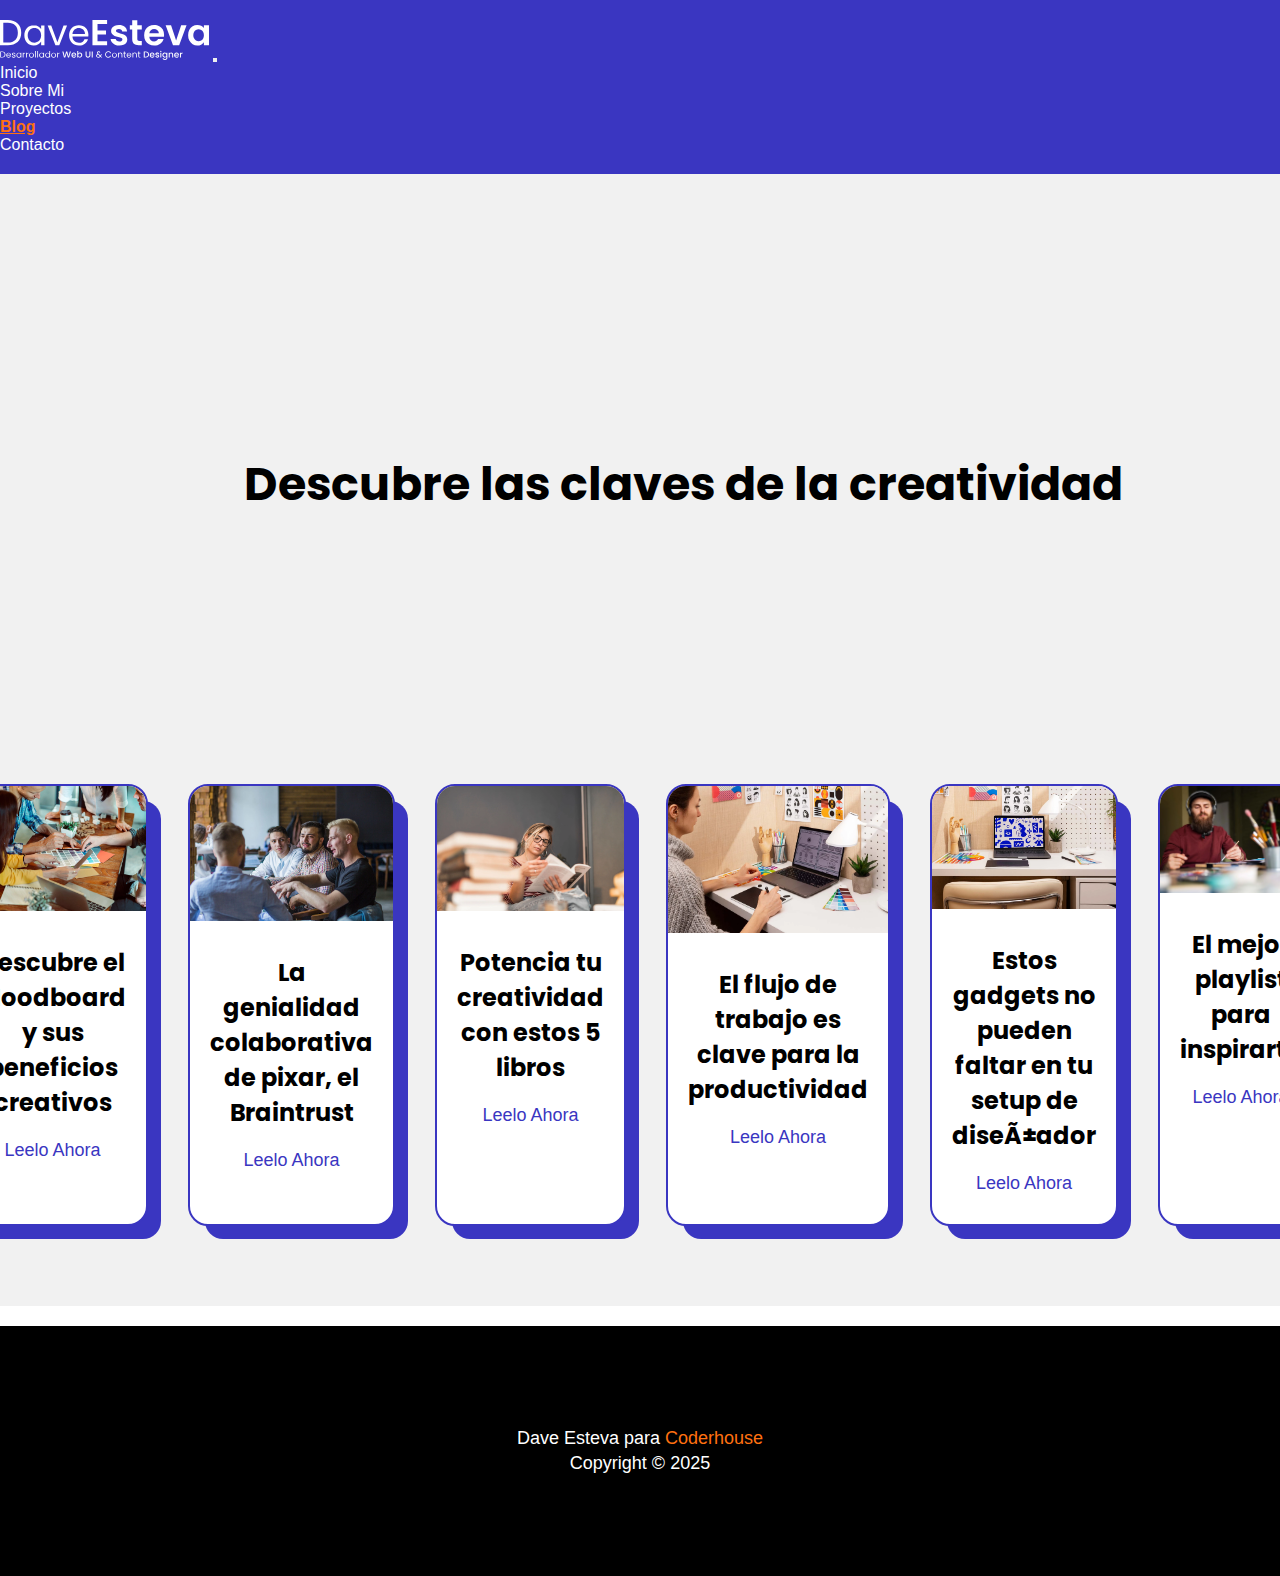
<file: pages/blog.html>
<!DOCTYPE html>
<html>
    <head>
        <meta charset="">
        <meta name="viewport" content="width=device-width, initial-scale:=1.0" >

        <!--CSS Styles-->
        <link rel="stylesheet" href="../css/styles.css">

        <!--Google Fonts-->

        <!--Poppins, Nunito, Roboto-->
        <style>
            @import url('https://fonts.googleapis.com/css2?family=Nunito:ital,wght@0,200..1000;1,200..1000&family=Poppins:ital,wght@0,100;0,200;0,300;0,400;0,500;0,600;0,700;0,800;0,900;1,100;1,200;1,300;1,400;1,500;1,600;1,700;1,800;1,900&family=Roboto:ital,wght@0,100..900;1,100..900&display=swap');
        </style>

         <!--Bootstrap CDN-->   
         <link href="https://cdn.jsdelivr.net/npm/bootstrap@5.3.5/dist/css/bootstrap.min.css" rel="stylesheet" integrity="sha384-SgOJa3DmI69IUzQ2PVdRZhwQ+dy64/BUtbMJw1MZ8t5HZApcHrRKUc4W0kG879m7" crossorigin="anonymous">
       
        <!--Titulo del Sitio-->
        <title> Blog | Dave Esteva | Desarrollador Web UI & Content Designer</title>
    </head>

    <body>

         <!--Header Section-->

         <header id="header">
            <nav class="navbar navbar-expand-lg header--menu__principal">
                <div class="container">
                  <a class="navbar-brand" href="../index.html"><img alt="logo del sitio web" src="../icons/02_Logo-Sitio Web_Blanco.svg" height="40px;"></a>
                  <button class="navbar-toggler" type="button" data-bs-toggle="collapse" data-bs-target="#navbarNav" aria-controls="navbarNav" aria-expanded="false" aria-label="Toggle navigation">
                    <!--<span class="navbar-toggler-icon"></span>--><i class="fa-solid fa-bars" style="color: white;"></i>
                  </button>
                  <div class="collapse navbar-collapse justify-content-end" id="navbarNav">
                    <ul class="navbar-nav">
                      <li class="nav-item">
                        <a class="nav-link" href="../index.html">Inicio</a>
                      </li>
                      <li class="nav-item">
                        <a class="nav-link" href="about.html">Sobre Mi</a>
                      </li>
                      <li class="nav-item">
                        <a class="nav-link" href="proyectos.html">Proyectos</a>
                      </li>
                      <li class="nav-item">
                        <a class="nav-link active" aria-current="page" href="#">Blog</a>
                      </li>
                      <li class="nav-item">
                        <a class="nav-link" href="contacto.html">Contacto</a>
                      </li>
                    </ul>
                  </div>
                </div>
              </nav>
        </header>

        <!--Main Section-->

        <main id="main">

            <!--Este es el Hero del blog-->

            <section id="hero" class="hero-section">
                <h1 class="hero-title">
                    <span style="text-align: center;">Descubre las claves de la creatividad</span>
                </h1>
            </section>  



            <!--esta es la seccion del blog-->

            <section id="blog" class="blog-section">

                <!--Contenedor de Cajas de Blog-->
                <div class="blog-box-container">

                    <!--Articulo 01-->
                    <div class="blog-box">
                        <!--Blog Image-->
                        <div class="blog-img"><img alt="blog image 01" src="../images/01_Blog-Articulo_01.webp"></div>
                        <!--Blog Title-->                   
                        <div class="blog-article-title"><h3>Descubre el Moodboard y sus beneficios creativos</h3></div> 
                        <!--Blog Link-->
                        <div class="blog-article-link"><a href="#">Leelo Ahora</a></div>
                    </div>
                    
                    <!--Articulo 02-->
                    <div class="blog-box">
                        <!--Blog Image-->
                        <div class="blog-img"><img alt="blog image 01" src="../images/01_Blog-Articulo_02.webp"></div>
                        <!--Blog Title-->                   
                        <div class="blog-article-title"><h3>La genialidad colaborativa de pixar, el Braintrust</h3></div> 
                        <!--Blog Link-->
                        <div class="blog-article-link"><a href="#">Leelo Ahora</a></div>
                    </div>

                    <!--Articulo 03-->
                    <div class="blog-box">
                        <!--Blog Image-->
                        <div class="blog-img"><img alt="blog image 01" src="../images/01_Blog-Articulo_03.webp"></div>
                        <!--Blog Title-->                   
                        <div class="blog-article-title"><h3>Potencia tu creatividad con estos 5 libros</h3></div> 
                        <!--Blog Link-->
                        <div class="blog-article-link"><a href="#">Leelo Ahora</a></div>
                    </div>                    
                    
                    <!--Articulo 04-->
                    <div class="blog-box">
                        <!--Blog Image-->
                        <div class="blog-img"><img alt="blog image 01" src="../images/01_Blog-Articulo_04.webp"></div>
                        <!--Blog Title-->                   
                        <div class="blog-article-title"><h3>El flujo de trabajo es clave para la productividad</h3></div> 
                        <!--Blog Link-->
                        <div class="blog-article-link"><a href="#">Leelo Ahora</a></div>
                    </div>                    
                    
                    <!--Articulo 05-->
                    <div class="blog-box">
                        <!--Blog Image-->
                        <div class="blog-img"><img alt="blog image 01" src="../images/01_Blog-Articulo_05.webp"></div>
                        <!--Blog Title-->                   
                        <div class="blog-article-title"><h3>Estos gadgets no pueden faltar en tu setup de diseñador</h3></div> 
                        <!--Blog Link-->
                        <div class="blog-article-link"><a href="#">Leelo Ahora</a></div>
                    </div>                    
                    
                    <!--Articulo 06-->
                    <div class="blog-box">
                        <!--Blog Image-->
                        <div class="blog-img"><img alt="blog image 01" src="../images/01_Blog-Articulo_06.webp"></div>
                        <!--Blog Title-->                   
                        <div class="blog-article-title"><h3>El mejor playlist para inspirarte</h3></div> 
                        <!--Blog Link-->
                        <div class="blog-article-link"><a href="#">Leelo Ahora</a></div>
                    </div>

                    
                </div>
            </section>

        </main>


        <!--Footer Section-->

        <footer id="footer">
            <p>Dave Esteva para <a href="https://coderhouse.cl/" target="_blank">Coderhouse</a>
                <br>
                Copyright &copy 2025
            </p>
        </footer>

        <!--Bootstrap JS-->
        <script src="https://cdn.jsdelivr.net/npm/bootstrap@5.3.5/dist/js/bootstrap.bundle.min.js" integrity="sha384-k6d4wzSIapyDyv1kpU366/PK5hCdSbCRGRCMv+eplOQJWyd1fbcAu9OCUj5zNLiq" crossorigin="anonymous"></script>
    </body>
</html>
</file>
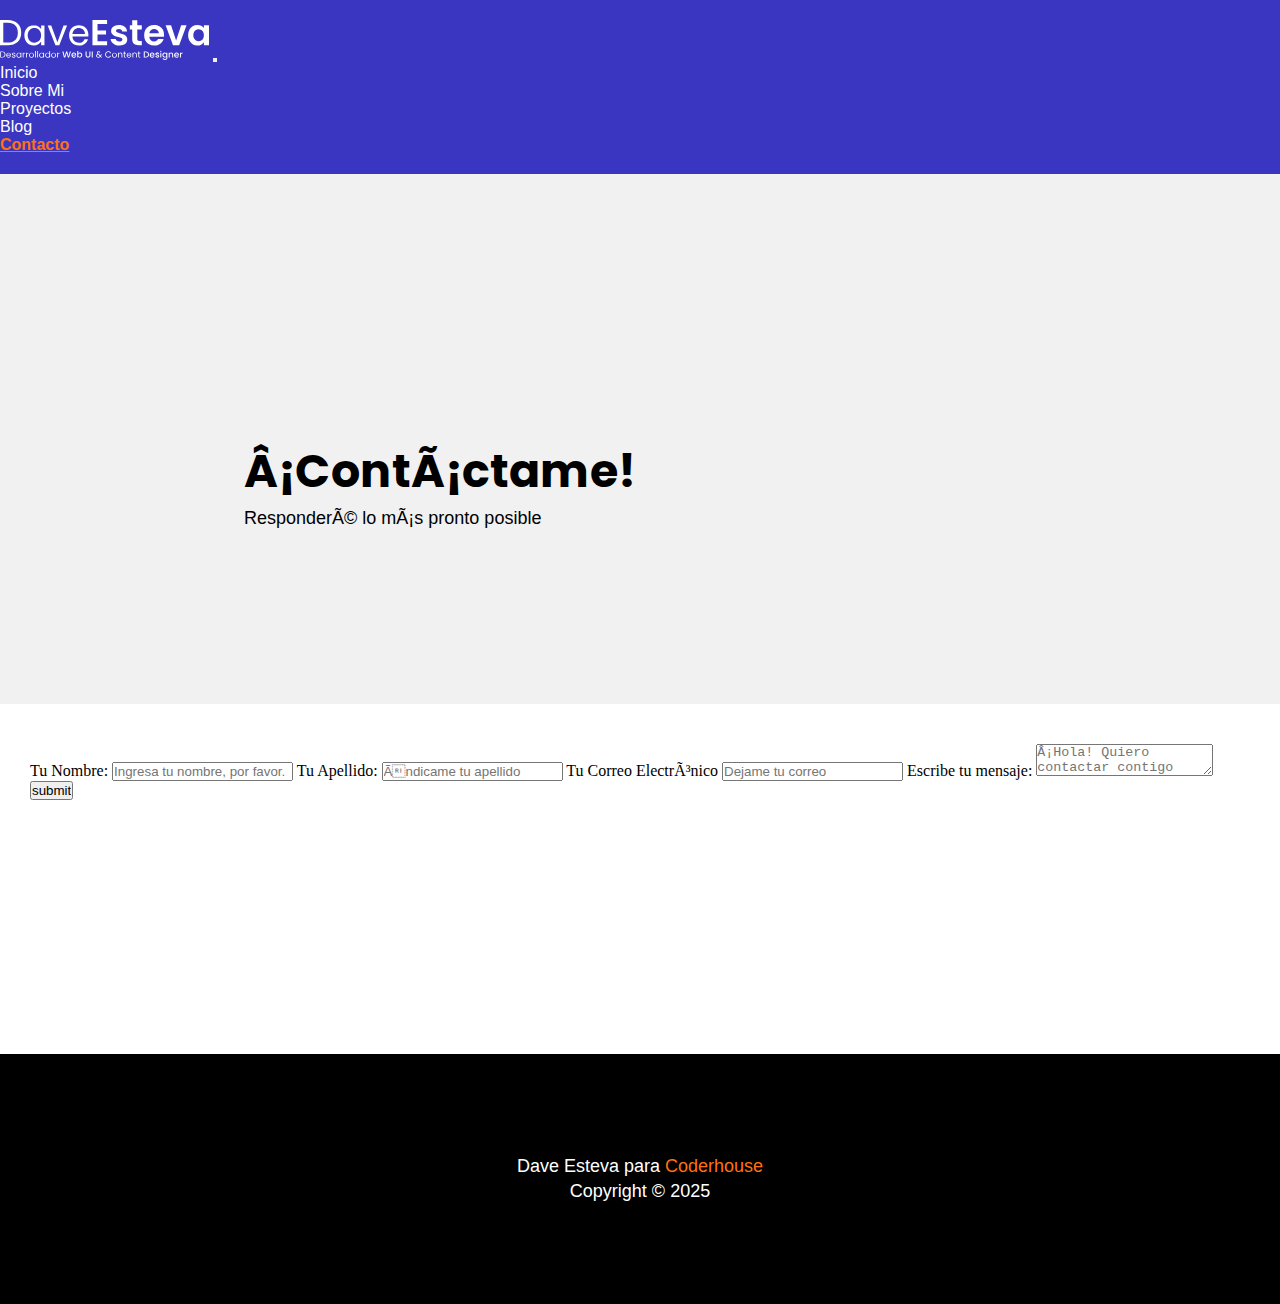
<file: pages/contacto.html>
<!DOCTYPE html>
<html>
    <head>
        <meta charset="">
        <meta name="viewport" content="width=device-width, initial-scale:=1.0" >

        <!--CSS Styles-->
        <link rel="stylesheet" href="../css/styles.css">

        <!--Google Fonts-->

        <!--Poppins, Nunito, Roboto-->
        <style>
            @import url('https://fonts.googleapis.com/css2?family=Nunito:ital,wght@0,200..1000;1,200..1000&family=Poppins:ital,wght@0,100;0,200;0,300;0,400;0,500;0,600;0,700;0,800;0,900;1,100;1,200;1,300;1,400;1,500;1,600;1,700;1,800;1,900&family=Roboto:ital,wght@0,100..900;1,100..900&display=swap');
        </style>

         <!--Bootstrap CDN-->   
         <link href="https://cdn.jsdelivr.net/npm/bootstrap@5.3.5/dist/css/bootstrap.min.css" rel="stylesheet" integrity="sha384-SgOJa3DmI69IUzQ2PVdRZhwQ+dy64/BUtbMJw1MZ8t5HZApcHrRKUc4W0kG879m7" crossorigin="anonymous">

        <!--Titulo del Sitio-->
        <title> Contacto | Dave Esteva | Desarrollador Web UI & Content Designer</title>
    </head>

    <body>

         <!--Header Section-->

         <header id="header">
            <nav class="navbar navbar-expand-lg header--menu__principal">
                <div class="container">
                  <a class="navbar-brand" href="../index.html"><img alt="logo del sitio web" src="../icons/02_Logo-Sitio Web_Blanco.svg" height="40px;"></a>
                  <button class="navbar-toggler" type="button" data-bs-toggle="collapse" data-bs-target="#navbarNav" aria-controls="navbarNav" aria-expanded="false" aria-label="Toggle navigation">
                    <!--<span class="navbar-toggler-icon"></span>--><i class="fa-solid fa-bars" style="color: white;"></i>
                  </button>
                  <div class="collapse navbar-collapse justify-content-end" id="navbarNav">
                    <ul class="navbar-nav">
                      <li class="nav-item">
                        <a class="nav-link" href="../index.html">Inicio</a>
                      </li>
                      <li class="nav-item">
                        <a class="nav-link" href="about.html">Sobre Mi</a>
                      </li>
                      <li class="nav-item">
                        <a class="nav-link" href="proyectos.html">Proyectos</a>
                      </li>
                      <li class="nav-item">
                        <a class="nav-link" href="blog.html">Blog</a>
                      </li>
                      <li class="nav-item">
                        <a class="nav-link active" aria-current="page" href="#">Contacto</a>
                      </li>
                    </ul>
                  </div>
                </div>
              </nav>
        </header>
        <!--Main Section-->

        <main id="main">

            <section id="hero" class="hero-section">
                <h1 class="hero-title">
                    <span style="text-align: center;">¡Contáctame!</span>
                </h1>
                <p class="section-description">Responderé lo más pronto posible</p>
            </section>

            <section id="contacto">
                <div class="contact-form-section">
    
                        <div class="form-container">
                        <form action="">
                            <label for="nombre">Tu Nombre:</label>
                            <input type="text" id="nombre" placeholder="Ingresa tu nombre, por favor.">
                            <label for="apellido">Tu Apellido:</label>
                            <input type="text" id=apellido" placeholder="Índicame tu apellido">
                            <label for="correo">Tu Correo Electrónico</label>
                            <input type="email" id="correo" placeholder="Dejame tu correo">
                            <label for="mensaje">Escribe tu mensaje:</label>
                            <textarea id="mensaje" name="mensaje" placeholder="¡Hola! Quiero contactar contigo"></textarea>
                            <input type="submit" value="submit">
                        </form>
                        </div>
                </div>
    
            </section>




        </main>

        

        <!--Footer Section-->

        <footer id="footer">
            <p>Dave Esteva para <a href="https://coderhouse.cl/" target="_blank">Coderhouse</a>
                <br>
                Copyright &copy 2025
            </p>
        </footer>

        <!--Bootstrap JS-->
        <script src="https://cdn.jsdelivr.net/npm/bootstrap@5.3.5/dist/js/bootstrap.bundle.min.js" integrity="sha384-k6d4wzSIapyDyv1kpU366/PK5hCdSbCRGRCMv+eplOQJWyd1fbcAu9OCUj5zNLiq" crossorigin="anonymous"></script>
    </body>
</html>
</file>
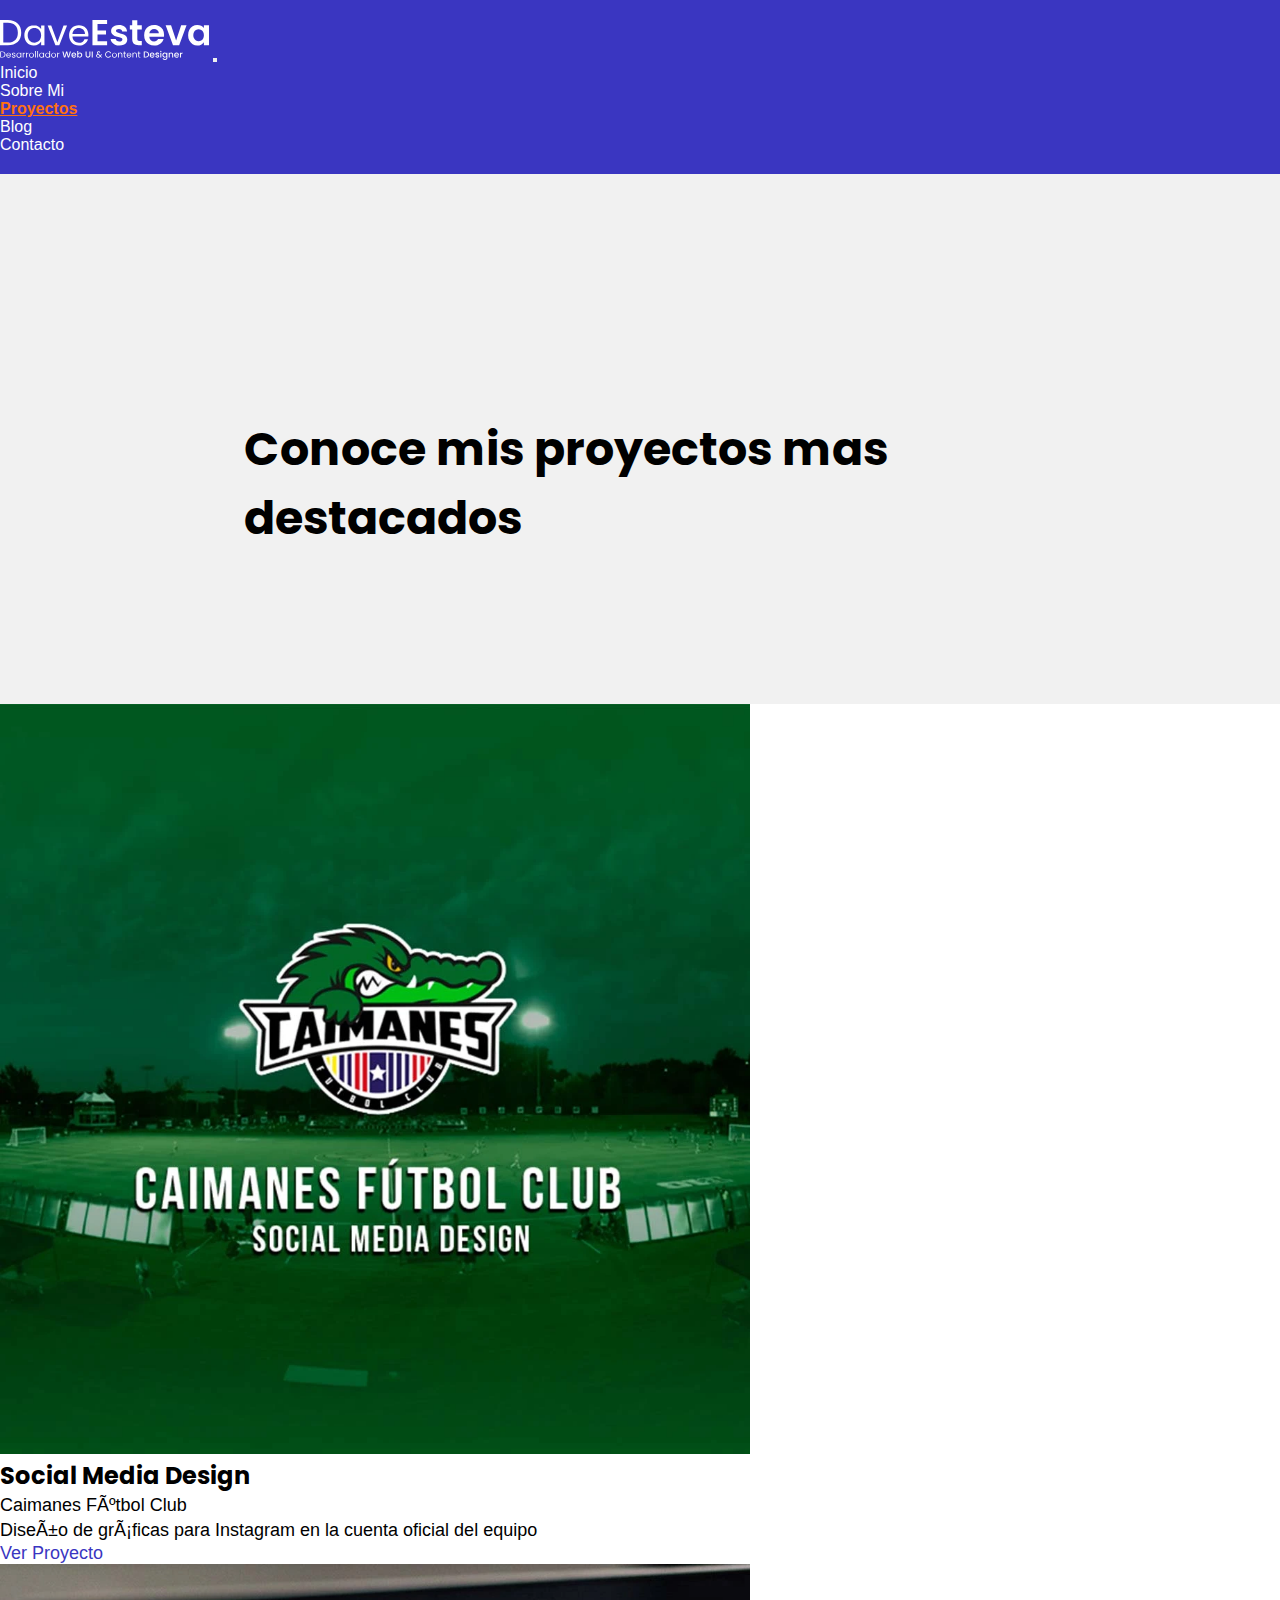
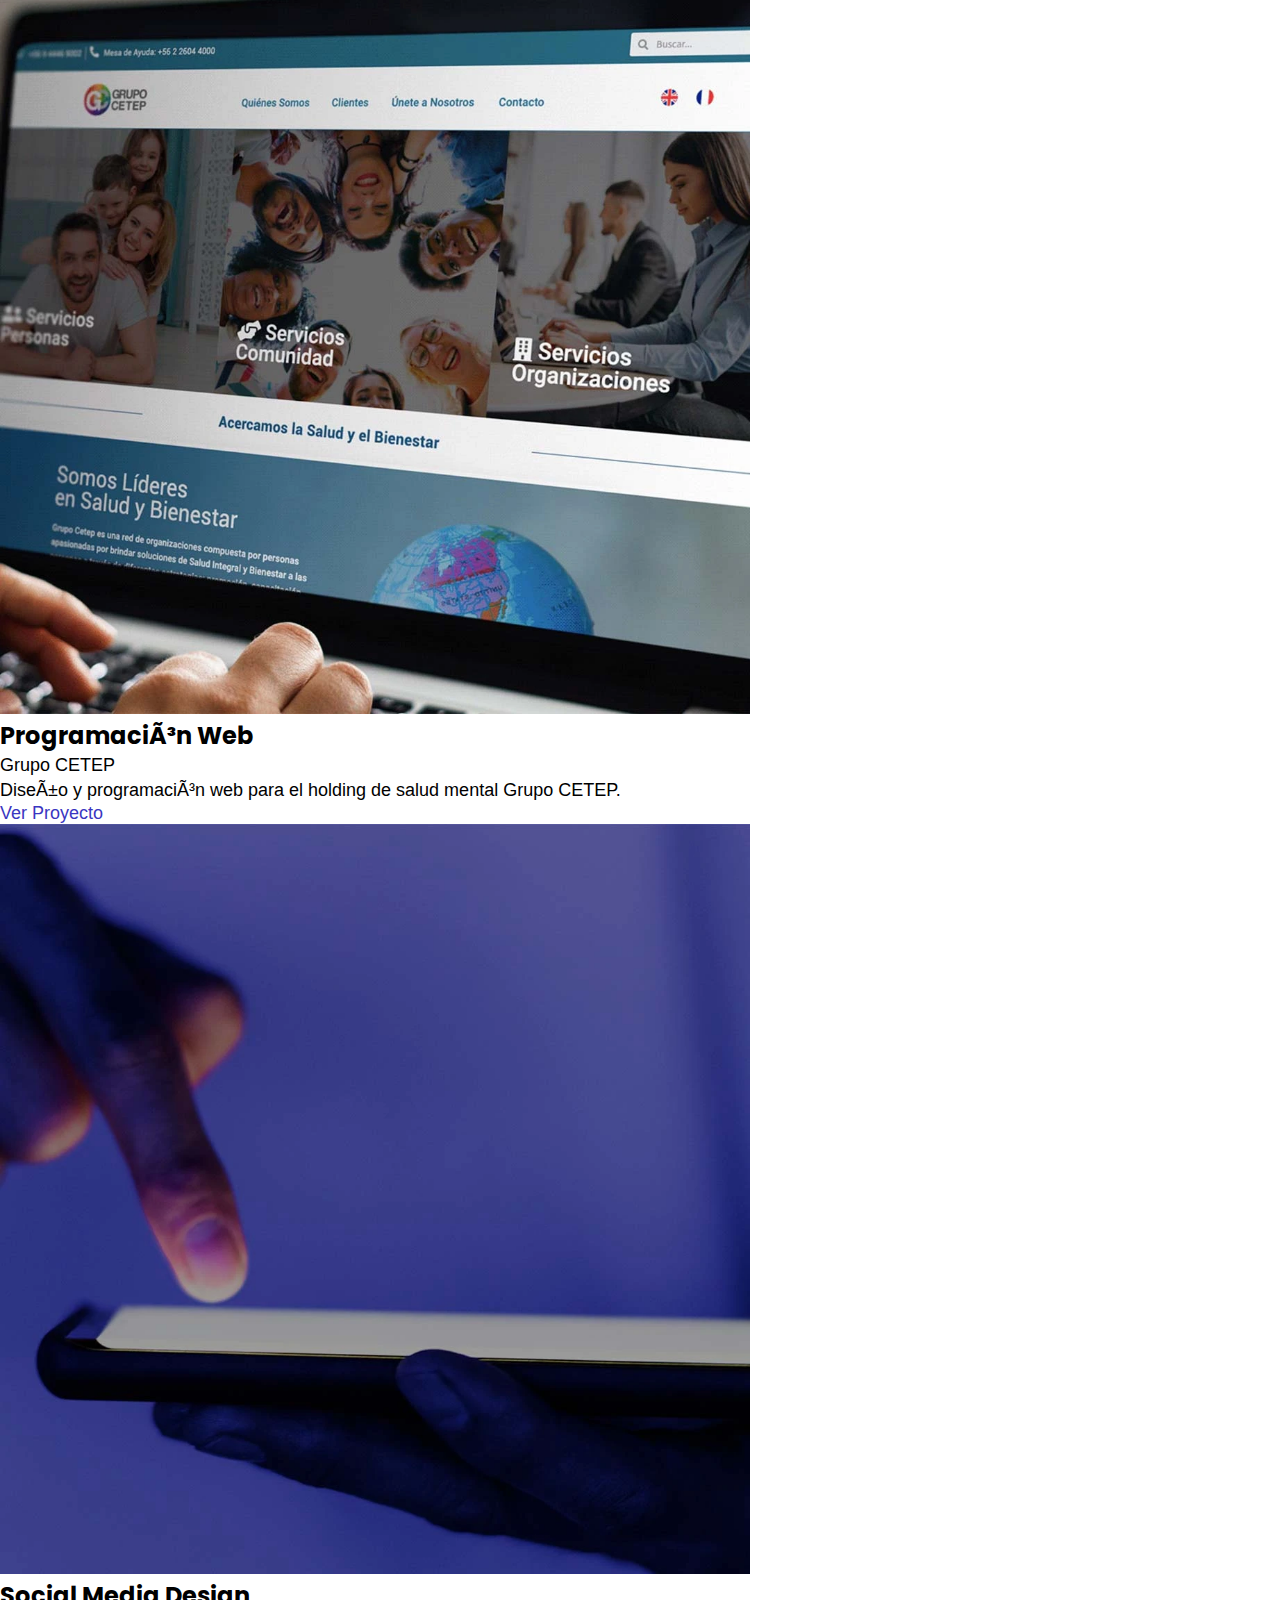
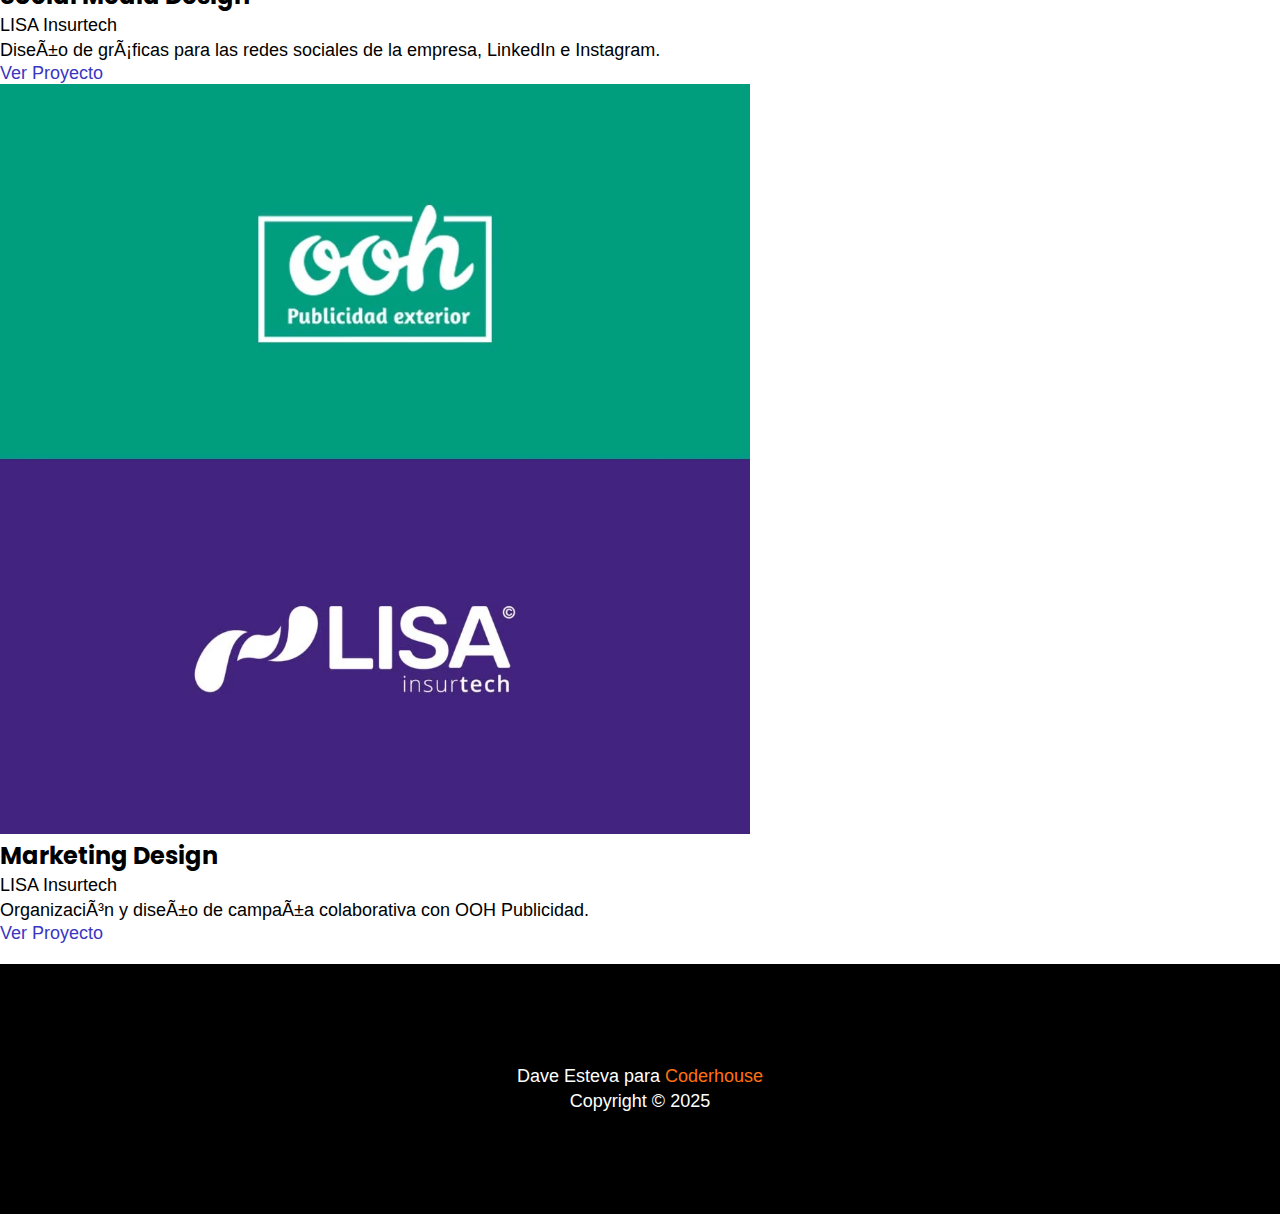
<file: pages/proyectos.html>
<!DOCTYPE html>
<html>
    <head>
        <meta charset="">
        <meta name="viewport" content="width=device-width, initial-scale:=1.0" >

        <!--CSS Styles-->
        <link rel="stylesheet" href="../css/styles.css">

        <!--Google Fonts-->

        <!--Poppins, Nunito, Roboto-->
        <style>
            @import url('https://fonts.googleapis.com/css2?family=Nunito:ital,wght@0,200..1000;1,200..1000&family=Poppins:ital,wght@0,100;0,200;0,300;0,400;0,500;0,600;0,700;0,800;0,900;1,100;1,200;1,300;1,400;1,500;1,600;1,700;1,800;1,900&family=Roboto:ital,wght@0,100..900;1,100..900&display=swap');
        </style>

         <!--Bootstrap CDN-->   
         <link href="https://cdn.jsdelivr.net/npm/bootstrap@5.3.5/dist/css/bootstrap.min.css" rel="stylesheet" integrity="sha384-SgOJa3DmI69IUzQ2PVdRZhwQ+dy64/BUtbMJw1MZ8t5HZApcHrRKUc4W0kG879m7" crossorigin="anonymous">

        <!--Titulo del Sitio-->
        <title>Proyectos | Dave Esteva | Desarrollador Web UI & Content Designer</title>
    </head>

    <body>

         <!--Header Section-->

         <header id="header">
            <nav class="navbar navbar-expand-lg header--menu__principal">
                <div class="container">
                  <a class="navbar-brand" href="../index.html"><img alt="logo del sitio web" src="../icons/02_Logo-Sitio Web_Blanco.svg" height="40px;"></a>
                  <button class="navbar-toggler" type="button" data-bs-toggle="collapse" data-bs-target="#navbarNav" aria-controls="navbarNav" aria-expanded="false" aria-label="Toggle navigation">
                    <!--<span class="navbar-toggler-icon"></span>--><i class="fa-solid fa-bars" style="color: white;"></i>
                  </button>
                  <div class="collapse navbar-collapse justify-content-end" id="navbarNav">
                    <ul class="navbar-nav">
                      <li class="nav-item">
                        <a class="nav-link" href="../index.html">Inicio</a>
                      </li>
                      <li class="nav-item">
                        <a class="nav-link" href="about.html">Sobre Mi</a>
                      </li>
                      <li class="nav-item">
                        <a class="nav-link active" aria-current="page" href="#">Proyectos</a>
                      </li>
                      <li class="nav-item">
                        <a class="nav-link" href="blog.html">Blog</a>
                      </li>
                      <li class="nav-item">
                        <a class="nav-link" href="contacto.html">Contacto</a>
                      </li>
                    </ul>
                  </div>
                </div>
              </nav>
        </header>

        <!--Main Section-->

        <main id="main">

            <!--Este es el Hero de los Proyectos-->

        <section id="hero" class="hero-section">
            <h1 class="hero-title">
                <span style="text-align: center;">Conoce mis proyectos mas destacados</span>
            </h1>
        </section>  

        <!--Esta es la sección del portafolio-->

        <section id="portafolio" class="portafolio-section">
            <!--Contenedor de Proyectos-->
            <div class="portafolio container">
                <!--Box de Portafolios - Proyecto 01-->
                <div class="portafolio-box">
                    <!--Imagen del proyecto-->
                    <div class="portfolio-img"></div><img alt="portada de proyecto caimanes" src="../images/00_Portafolio-Caimanes.webp">
                    <div class="titulo-proyecto"><h3>Social Media Design</h3></div>
                    <div class="empresa-proyecto"><p>Caimanes Fútbol Club</p></div>
                    <div class="descripcion-proyecto"><p>Diseño de gráficas para Instagram en la cuenta oficial del equipo</p></div>
                    <!--Blog Link-->
                    <div class="blog-article-link"><a href="https://www.behance.net/gallery/158666269/Social-Media-Design-Caimanes-Futbol-Club" target="_blank">Ver Proyecto</a></div>
                </div>

                <!--Box de Portafolios - Proyecto 02-->
                <div class="portafolio-box">
                    <!--Imagen del proyecto-->
                    <div class="portfolio-img"></div><img alt="portada de proyecto cetep" src="../images/00_Portafolio-CETEP.webp">
                    <div class="titulo-proyecto"><h3>Programación Web</h3></div>
                    <div class="empresa-proyecto"><p>Grupo CETEP</p></div>
                    <div class="descripcion-proyecto"><p>Diseño y programación web para el holding de salud mental Grupo CETEP.</p></div>
                    <!--Blog Link-->
                    <div class="blog-article-link"><a href="https://www.behance.net/gallery/102413333/Diseno-Web-Grupo-CETEP" target="_blank">Ver Proyecto</a></div>
                </div>

                <!--Box de Portafolios - Proyecto 03-->
                <div class="portafolio-box">
                    <!--Imagen del proyecto-->
                    <div class="portfolio-img"></div><img alt="portada de proyecto LISA Insurtech" src="../images/00_Portafolio-LISA-Social_Media.webp">
                    <div class="titulo-proyecto"><h3>Social Media Design</h3></div>
                    <div class="empresa-proyecto"><p>LISA Insurtech</p></div>
                    <div class="descripcion-proyecto"><p>Diseño de gráficas para las redes sociales de la empresa, LinkedIn e Instagram.</p></div>
                    <!--Blog Link-->
                    <div class="blog-article-link"><a href="https://www.behance.net/gallery/158636797/Diseno-de-Social-Media-LISA-Insurtech" target="_blank">Ver Proyecto</a></div>
                </div>                
                
                <!--Box de Portafolios - Proyecto 04-->
                <div class="portafolio-box">
                    <!--Imagen del proyecto-->
                    <div class="portfolio-img"></div><img alt="portada de proyecto LISA Insurtech y OOH" src="../images/00_Portafolio-LISA-OOH_Publicidad.webp">
                    <div class="titulo-proyecto"><h3>Marketing Design</h3></div>
                    <div class="empresa-proyecto"><p>LISA Insurtech</p></div>
                    <div class="descripcion-proyecto"><p>Organización y diseño de campaña colaborativa con OOH Publicidad.</p></div>
                    <!--Blog Link-->
                    <div class="blog-article-link"><a href="https://www.behance.net/gallery/159223961/Publicidad-de-Exteriores-LISA-OOH" target="_blank">Ver Proyecto</a></div>
                </div>

            </div>    
        </section>

        </main>
        

        <!--Footer Section-->

        <footer id="footer">
            <p>Dave Esteva para <a href="https://coderhouse.cl/" target="_blank">Coderhouse</a>
                <br>
                Copyright &copy 2025
            </p>
        </footer>
        
    <!--Bootstrap JS-->
    <script src="https://cdn.jsdelivr.net/npm/bootstrap@5.3.5/dist/js/bootstrap.bundle.min.js" integrity="sha384-k6d4wzSIapyDyv1kpU366/PK5hCdSbCRGRCMv+eplOQJWyd1fbcAu9OCUj5zNLiq" crossorigin="anonymous"></script>
    </body>
</html>
</file>
<file: css/styles.css>
/*Estilos Globales*/

* {
    margin: 0;
    padding: 0;
}

h1{

    font-family: Poppins, sans-serif;
    font-size: 46px;
    font-weight: 500px;

}

h2 {
    font-family: Poppins, sans-serif;
    font-size: 32px;
    font-weight: 500px;
}

h3 {
    font-family: Poppins, sans-serif;
    font-size: 24px;
    font-weight: 500px;
}

p {
    font-family: Montserrat, sans-serif;
    font-size: 18px;
    line-height: 25px;
}

a {
    text-decoration: none;
    font-family: Montserrat, sans-serif;
    color: #494949;
    font-weight: 500;
}

img { 
    max-width: auto;
    max-height: 750px;
}

body {
pa
    background-color: white;
}

footer {
    height: 250px;
    background-color: black;
    font-family: Poppins, sans-serif;
    font-size: 24px;
    font-weight: 500;
    text-align: center;
    color: white;
    display: flex;
    justify-content: space-around;
    align-items: center;
    margin-top: 20px;
}

footer a {
    color: #FF7110;
}

footer a:hover {
    color: #FF7110;
    text-decoration: underline;
    transition: all 1s ease;
}

.primary-button {
    padding: 10px 10px 10px 10px;
    background-color: #3A36C1;
    border-style: none;
    border-radius: 5px;
    color: white;
    font-family: Montserrat, sans-serif;
    font-weight: 500;
}

.primary-button:hover {
    padding: 10px 10px 10px 10px;
    background-color: #FF7110;
    border-style: none;
    border-radius: 5px;
    color: white;
    font-family: Montserrat, sans-serif;
    font-weight: 500;
    transition: all 1s ease;
}

.secondary-button {
    padding: 10px 10px 10px 10px;
    background-color: transparent;
    border: 2px solid #3A36C1;
    border-radius: 5px;
    color: #3A36C1;
    font-family: Montserrat, sans-serif;
    font-weight: 500;
}

.secondary-button:hover {
    padding: 10px 10px 10px 10px;
    background-color: transparent;
    border: 2px solid #3A36C1;
    border-radius: 5px;
    color: #3A36C1;
    font-family: Montserrat, sans-serif;
    font-weight: 500;
    text-decoration: underline;
    text-decoration-thickness: 2px;
    transition: all 1s ease;
}

#hero {
    min-height: 200px;
    padding: 210px 144px 120px 244px;
    background-color: #f1f1f1;
    align-items: center;
    align-content: center;
}

/*Estilos de Header - NavBar & Menu  */


.navbar {
    padding: 20px 0 20px 0 !important;
    top: 0;
}
.header--menu__principal {
    background-color: #3A36C1;
    position: sticky;
}

.header--menu__principal li a{

    text-decoration: none;
    color: white;

}

.header--menu__principal li a:hover{

    font-weight: 500;
    color: white;
    text-decoration: underline;
    text-decoration-color: #FF7110;

}
 
.navbar-nav .active {
    font-weight: 600;
    color: #FF7110 !important;
    text-decoration: underline;
}

.navbar-nav .active:hover {
    font-weight: 600;
}

/* Estilos About*/

#about {
    background-color: white;
}

.about-container {
    display: flex;
    align-content: center;
    align-items: center;
}

.left-row-container {
    width: 50%;
    display: inline;
}

.left-row-container img {
    max-width: auto;
}

.right-row-container{
    padding-left: 200px;
    padding-right: 200px;

}

.about-heading {
    margin-bottom: 20px;
}

.about-heading h2 {
    font-size: 46px;
    line-height: 50px;
}

.about-description {
    margin-bottom: 20px;
}

.about-button-container {
    display: flex;
    align-items: center;
    align-content: center;
    justify-content: space-around;
    padding: 20px 30px 0 30px;
}

/*estilos de servicios*/

#services {
    padding: 50px;
}

.services-heading h2 {
        font-size: 46px;
        font-weight: 500px;
}

.services-container {
    display: flex;
    align-items: center;
    justify-content: space-around;
}
.services-box {
    padding: 80px;
    text-align: center;
    max-width: 550px;
}

#vertical-divider {
    width: 1px;
    height: 100px;
    background-color: silver;
}

.services-box img {
    width: 120px;
    margin-bottom: 20px;
}

/*estilos de proyectos*/

#projects {
    padding-top: 80px;
    padding-bottom: 80px;
    width: 100%;
    background-color: black;
}

.projects-heading h2{
    font-size: 46px;
    font-weight: 500px;
    padding-left: 50px;
    padding-right: 50px;
    margin-bottom: 50px;
    color: white;
}

.projects-container {
    display: flex;
    flex-wrap: wrap;
    align-items: center;
    justify-content: center;

}

.projects-container-image {
    padding: 20px;
    margin-bottom: 100px;
}

.projects-container-image img {
    max-width: 500px;
    border: gray 2px solid;
    border-radius: 20px;
    box-shadow: 15px 15px 0px -2px #3A36C1;

}

.projects-container-image img:hover {
    cursor: pointer;
    border: white 2px solid;
    transform: scale(0.95);
    transition-duration: 500ms;
    
}

.projects-button {
    display: flex;
    justify-content: center;
}


/* Estilos contacto*/

.contact-form-section {
    display: flex;
    height: 250px;
    padding: 40px 30px 40px 30px;
    justify-content: center;
}

/* Estilos de Blog */

#blog {
    background-color: #f1f1f1;
    padding-top: 80px;
    padding-bottom: 80px;
}

.blog-heading h2 {  
    font-size: 48px;
    text-align: center;
    margin: 20px 0 40px 0;
}

.blog-box-container {
    text-align: center;
    display: flex;
    justify-content: center;
}

.blog-box {
    padding-top: 0px;
    padding: 0px;
    padding-bottom: 30px;
    max-width: 400px;
    background-color: white;
    margin: 0 20px 0 20px;
    border-radius: 20px;
    border: #3A36C1 2px solid;
    box-shadow: 15px 15px 0px -2px #3A36C1;
}

.blog-box:hover {
    border: #FF7110 3px solid;
    transition-duration: 500ms;
}

.blog-box img {
    width: 100%;
    height: auto;
    margin-bottom: 30px;
    border-radius: 18px 18px 0 0;
}

.blog-article-title h3 {
    font-size: 24px;
    margin-bottom: 20px;
    padding-left: 20px;
    padding-right: 20px;

}

.blog-article-link a{
    font-size: 18px;
    color: #3A36C1;
    text-decoration: none;
}

.blog-article-link a:hover{
    text-decoration: underline;
    font-weight: 600;
}


.blog-button {
    display: flex;
    justify-content: center;
    margin-top: 50px;
}

 /* #blog {
    background-color: #f1f1f1;
    padding-top: 50px;
}

.blog-heading h2 {  
    font-size: 48px;
    text-align: center;
    margin: 20px 0 40px 0;
}

.blog-box-container {
    display: flex;
    flex: wrap;
    align-content: center;
    justify-content: space-between;
    justify-items: center;
    width: 750px;
}

.blog-box {
    background-color: white;
    margin: 20px;
    max-height: 500px;
    padding-bottom: 20px;
    display: inline;

}

.blog-box img {
    max-width: 500px;
    object-fit: cover;
}

.blog-box h3 {
    font-size: 20px;
    line-height: normal;
    margin-top: 20px;
    margin-bottom: 20px;
    padding: 0  20px 0 20px;
}

.blog-article-link{
    padding: 0 20px 0 20px;
}

*/

/*Media Queries*/
 
@media (max-width: 575.98px){

    main {
        max-width: 100%;
    }

    #hero {
        min-height: 550px;
        padding: 80px 20px 20px 20px;
        text-align: center;
    }

    .about-container {
        display: flex;
        flex-direction: column;
    }
    
    .left-row-container {
        width: 100%;
    }
    
    .left-row-container img {
        width: 100%;
    }
    
    .right-row-container{
        padding: 40px;
        padding-bottom: 60px;
        border-bottom: lightgray 2px solid;
    
    }

    .services-container{
        padding-bottom: 50px;
    }

    .services-heading h2 {
        margin-bottom: 50px;
    }
    
    .services-container {
        display: flex;
        flex-direction: column;
    }
    .services-box {
        padding: 5px;
        padding-bottom: 20px;
        text-align: center;
        height: 250px;
        width: 300px;
        margin: 0;
    }
    
    #vertical-divider {
        width: 0;
        margin: 0;
        padding: 0;
    }
    
    
    .projects-container-image {
        padding: 20px;
        margin-bottom: 0px;
    }

    .projects-button {
        margin-top: 50px;
    }

    .blog-box-container {
        display: flex;
        flex-direction: column;
        align-items: center;
    }

    .blog-box {
        margin-bottom: 30px;
    }

    .blog-buttom a {
        text-align: center;
    }
    
}

@media (min-width: 767.98px) and (max-width: 991.98px){

    main {
        max-width: 100%;
    }

    #hero {
        min-height: 500px;
        padding: 80px 20px 20px 20px;
        text-align: center;
    }

    .about-container {
        display: flex;
        flex-wrap: wrap;
        text-align: center;
    }

    .right-row-container{
        padding: 60px;
        padding-bottom: 60px;
        border-bottom: lightgray 2px solid;
    
    }

    .services-container{
        padding-bottom: 50px;
    }

    .services-heading h2 {
        margin-bottom: 50px;
    }
    
    .services-box {
        padding: 5px;
        padding-bottom: 20px;
        text-align: center;
        height: 250px;
        width: 350px;
        margin: 10px;
    }

    .projects-container-image {
        padding: 20px;
        margin-bottom: 0px;
    }


    .blog-box-container {
        display: flex;
        flex-direction: column;
        align-items: center;
    }

    .blog-box {
        margin-bottom: 30px;
    }

    .blog-buttom a {
        text-align: center;
    }

}
</file>
